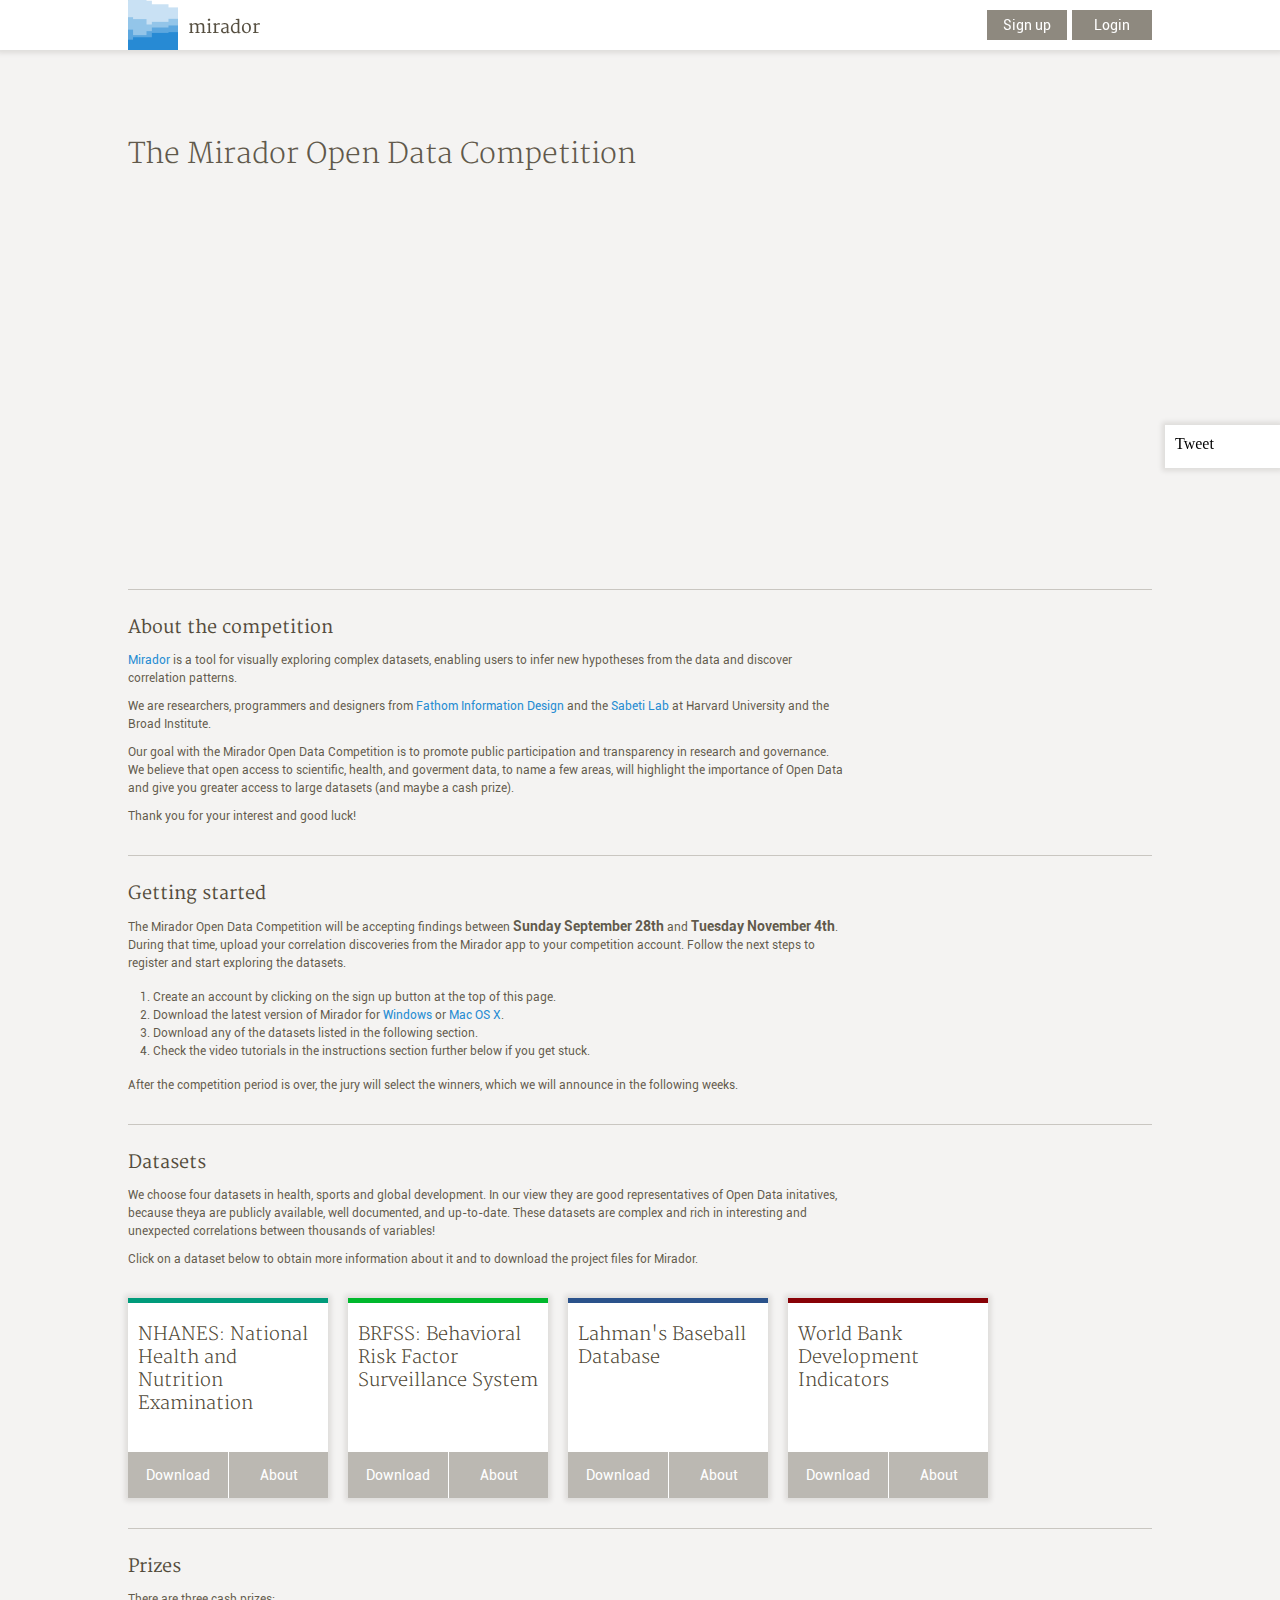
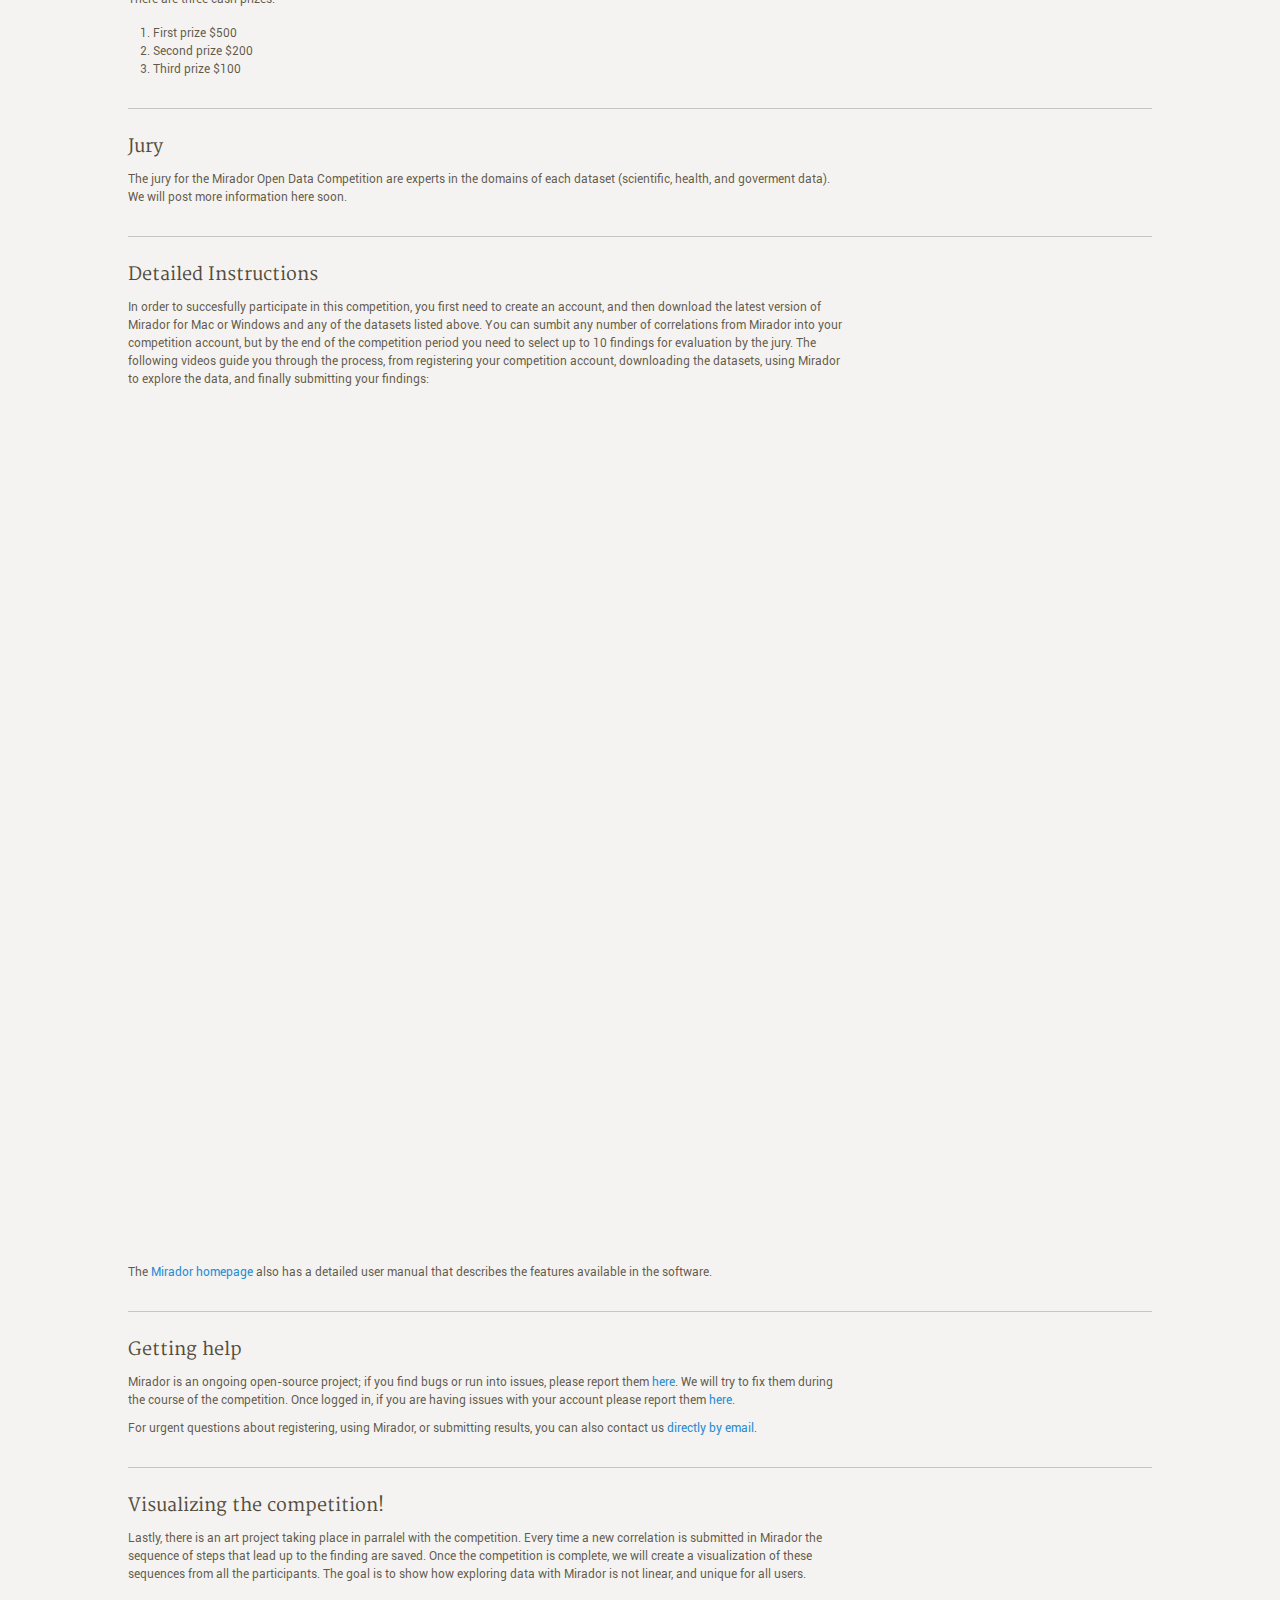
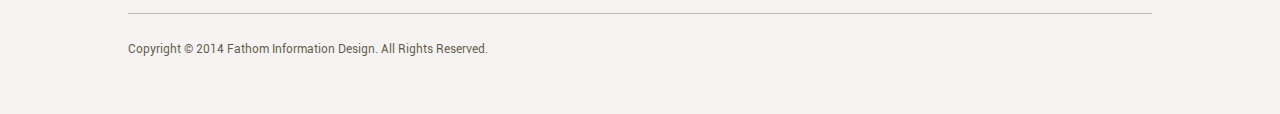
<file: www/html/index.html>
<!doctype html>
<html lang="en">
<head>
	<meta charset="utf-8" />
	<title>Mirador Open Data Competition</title>
	<link rel="stylesheet" type="text/css" href="css/main.css" />
</head>

<body>
	<div id="main-con">

		
		<div id="header-con">
			<a href="index.html">
				<div id="img"></div>
				<div id="title"><h1>mirador</h1></div>
			</a>
			<div id="links">
				<div><h1><a href="http://mirador-competition.info/classes/access_user/login.php">Login</a></h1></div>
				<div><h1><a href="http://mirador-competition.info/classes/access_user/register.php">Sign up</a></h1></div>
			</div>
		</div>

		<div class="social-it-up">
			<div class="social-jam" id="twitter">
				<div id="twitter" class="sharing">
					<div class="social-details tw-options">
						<a id="tw-tweet" href="http://twitter.com/intent/tweet?text=Join%20me%20in%20the%20Mirador%20Open%20Data%20Competition!%20%23MiradorComp%20Begin%20exploring%20and%20visualizing%20the%20big%20datasets%3A&url=http://mirador-competition.info/" target="_blank" class="twitter-share-button">Tweet</a>
					</div>
				</div>
			</div>
			<div class="social-jam" id="facebook">
				<div id="facebook" class="sharing">
					<div class="fb-share-button" data-href="http://mirador-competition.info/" data-width="150" data-type="button_count"></div>
				</div>
			</div>
		</div>
		


		<div id="intro" class="basic manual">
			<h2>The Mirador Open Data Competition</h2>
		</div>

		<div id="body-con" class="basic">

			<div id="manual-contents" class="topic">

				<iframe src="//player.vimeo.com/video/107045082" width="600" height="340" frameborder="0" webkitallowfullscreen mozallowfullscreen allowfullscreen></iframe>

				<div class="section">
					<h1>About the competition</h1>
					<p><a href="http://fathom.info/mirador">Mirador</a> is a tool for visually exploring complex datasets, enabling users to infer new hypotheses from the data and discover correlation patterns.</p> 

					<p>We are researchers, programmers and designers from <a href="http://fathom.info/">Fathom Information Design</a> and the <a href="http://sabetilab.org/">Sabeti Lab</a> at Harvard University and the Broad Institute.</p>

					<p>Our goal with the Mirador Open Data Competition is to promote public participation and transparency in research and governance. We believe that open access to scientific, health, and goverment data, to name a few areas, will highlight the importance of Open Data and give you greater access to large datasets (and maybe a cash prize).</p>

					<!-- <p>We packaged four publicly available datasets in health, sports and global development, and you will have one month to explore these datasets with Mirador and submit your findings. A jury of specialists will evaluate the submissions and make a selection of three winning entries based on novelty, significance, and potential impact.</p> -->

					<p>Thank you for your interest and good luck!</p> 
				</div>
				
				<div class="section">
					<h1>Getting started</h1>
					<p>The Mirador Open Data Competition will be accepting findings between <b>Sunday September 28th</b> and <b>Tuesday November 4th</b>. During that time, upload your correlation discoveries from the Mirador app to your competition account. Follow the next steps to register and start exploring the datasets.
					</p>

					<ol>
						<li>Create an account by clicking on the sign up button at the top of this page.</li>
						<li>Download the latest version of Mirador for <a href="https://github.com/mirador/mirador/releases/download/1.2/mirador-windows-1.2.zip">Windows</a> or <a href="https://github.com/mirador/mirador/releases/download/1.2/Mirador-macosx-1.2.zip">Mac OS X</a>.</li>
						<li>Download any of the datasets listed in the following section.</li>
						<li>Check the video tutorials in the instructions section further below if you get stuck.</li>
					</ol> 

					<p>After the competition period is over, the jury will select the winners, which we will announce in the following weeks.</p>
				</div>
				
				<div class="section" id="datasets">
					<h1>Datasets</h1>
					<p>We choose four datasets in health, sports and global development. In our view they are good representatives of Open Data initatives, because theya are publicly available, well documented, and up-to-date. These datasets are complex and rich in interesting and unexpected correlations between thousands of variables!</p>
					<p>Click on a dataset below to obtain more information about it and to download the project files for Mirador.</p>
					<div class="datasets" id="health">
						<div class="color"></div>
						<h4>NHANES: National Health and Nutrition Examination</h4>
						<div class="data-buttons">
							<a href="https://github.com/mirador/nhanes/releases/download/latest/nhanes.zip">
								<div class="data-button down">
									<h1>Download</h1>
								</div>
							</a>
							<a href="http://www.cdc.gov/nchs/nhanes.htm">
								<div class="data-button about">
									<h1>About</h1>
								</div>
							</a>
						</div>
					</div>
					<div class="datasets" id="health2">
						<div class="color"></div>
						<h4>BRFSS: Behavioral Risk Factor Surveillance System</h4>
						<div class="data-buttons">
							<a href="https://github.com/mirador/brfss/releases/download/latest/brfss.zip">
								<div class="data-button down">
									<h1>Download</h1>
								</div>
							</a>
							<a href="http://www.cdc.gov/brfss/">
								<div class="data-button about">
									<h1>About</h1>
								</div>
							</a>
						</div>
					</div>
					<div class="datasets" id="sports">
						<div class="color"></div>
						<h4>Lahman's Baseball Database</h4>
						<div class="data-buttons">
							<a href="https://github.com/mirador/lahman/releases/download/latest/lahman.zip">
								<div class="data-button down">
									<h1>Download</h1>
								</div>
							</a>
							<a href="http://seanlahman.com/baseball-archive/statistics/">
								<div class="data-button about">
									<h1>About</h1>
								</div>
							</a>
						</div>
					</div>
					<div class="datasets" id="global">
						<div class="color"></div>
						<h4>World Bank Development Indicators</h4>
						<div class="data-buttons">
							<a href="https://github.com/mirador/worldbank/releases/download/latest/worldbank.zip">
								<div class="data-button down">
									<h1>Download</h1>
								</div>
							</a>
							<a href="http://data.worldbank.org/data-catalog/world-development-indicators">
								<div class="data-button about">
									<h1>About</h1>
								</div>
							</a>
						</div>
					</div>
					<br style="clear:both" />
				</div>

				<div class="section">
					<h1>Prizes</h1>
					<p>There are three cash prizes:</p>
					<ol>
						<li>First prize $500</li>
						<li>Second prize $200</li>
						<li>Third prize $100</li>
					</ol> 
				</div>

				<div class="section">
					<h1>Jury</h1>
					<p>The jury for the Mirador Open Data Competition are experts in the domains of each dataset (scientific, health, and goverment data). We will post more information here soon.</p>
				</div>

				<div class="section">
					<h1>Detailed Instructions</h1>
					<p>In order to succesfully participate in this competition, you first need to create an account, and then download the latest version of Mirador for Mac or Windows and any of the datasets listed above. You can sumbit any number of correlations from Mirador into your competition account, but by the end of the competition period you need to select up to 10 findings for evaluation by the jury. The following videos guide you through the process, from registering your competition account, downloading the datasets, using Mirador to explore the data, and finally submitting your findings:</p>
					<iframe src="//player.vimeo.com/video/107116533" width="500" height="281" frameborder="0" webkitallowfullscreen mozallowfullscreen allowfullscreen></iframe><br>
					<iframe src="//player.vimeo.com/video/107117721" width="500" height="281" frameborder="0" webkitallowfullscreen mozallowfullscreen allowfullscreen></iframe><br>
					<iframe src="//player.vimeo.com/video/107118421" width="500" height="281" frameborder="0" webkitallowfullscreen mozallowfullscreen allowfullscreen></iframe><br>
					<p>The <a href="http://fathom.info/mirador/" target="blank_">Mirador homepage</a> also has a detailed user manual that describes the features available in the software.</p>
				</div>

				<div class="section">
					<h1>Getting help</h1>					
					<p>Mirador is an ongoing open-source project; if you find bugs or run into issues, please report them <a href="https://github.com/mirador/mirador/issues" target="blank_">here</a>. We will try to fix them during the course of the competition. Once logged in, if you are having issues with your account please report them <a href="https://github.com/mirador/open-data-competition/issues" target="blank_">here</a>.</p>
					<p>For urgent questions about registering, using Mirador, or submitting results, you can also contact us <a href="
						mailto:andres@fathom.info?
						subject=Mirador Open Data Competition: help!&amp;
						body=Hi%20Andr%C3%A9s%20Colubri%2C%0A%0A%0A%0A
						">directly by email</a>.</p>
					</div>

					<div class="section">
						<h1>Visualizing the competition!</h1>
						<p>Lastly, there is an art project taking place in parralel with the competition. Every time a new correlation is submitted in Mirador the sequence of steps that lead up to the finding are saved. Once the competition is complete, we will create a visualization of these sequences from all the participants. The goal is to show how exploring data with Mirador is not linear, and unique for all users.</p>
					</div>				

					<div id="footer" class="basic">
						<p>Copyright © 2014 Fathom Information Design. All Rights Reserved.</p>
					</div>
				</div>
			</div>
		</div>
	</body>

	<div id="fb-root"></div>
	<script>(function(d, s, id) {
		var js, fjs = d.getElementsByTagName(s)[0];
		if (d.getElementById(id)) return;
		js = d.createElement(s); js.id = id;
		js.src = "//connect.facebook.net/en_US/all.js#xfbml=1";
		fjs.parentNode.insertBefore(js, fjs);
	}(document, 'script', 'facebook-jssdk'));
</script>

<script>
	!function(d,s,id){var js,fjs=d.getElementsByTagName(s)[0];if(!d.getElementById(id)){js=d.createElement(s);js.id=id;js.src="https://platform.twitter.com/widgets.js";fjs.parentNode.insertBefore(js,fjs);}}(document,"script","twitter-wjs");
</script>

<script>
	(function(i,s,o,g,r,a,m){i['GoogleAnalyticsObject']=r;i[r]=i[r]||function(){
		(i[r].q=i[r].q||[]).push(arguments)},i[r].l=1*new Date();a=s.createElement(o),
		m=s.getElementsByTagName(o)[0];a.async=1;a.src=g;m.parentNode.insertBefore(a,m)
	})(window,document,'script','//www.google-analytics.com/analytics.js','ga');

	ga('create', 'UA-40344111-7', 'auto');
	ga('send', 'pageview');

</script>
</html>
</file>
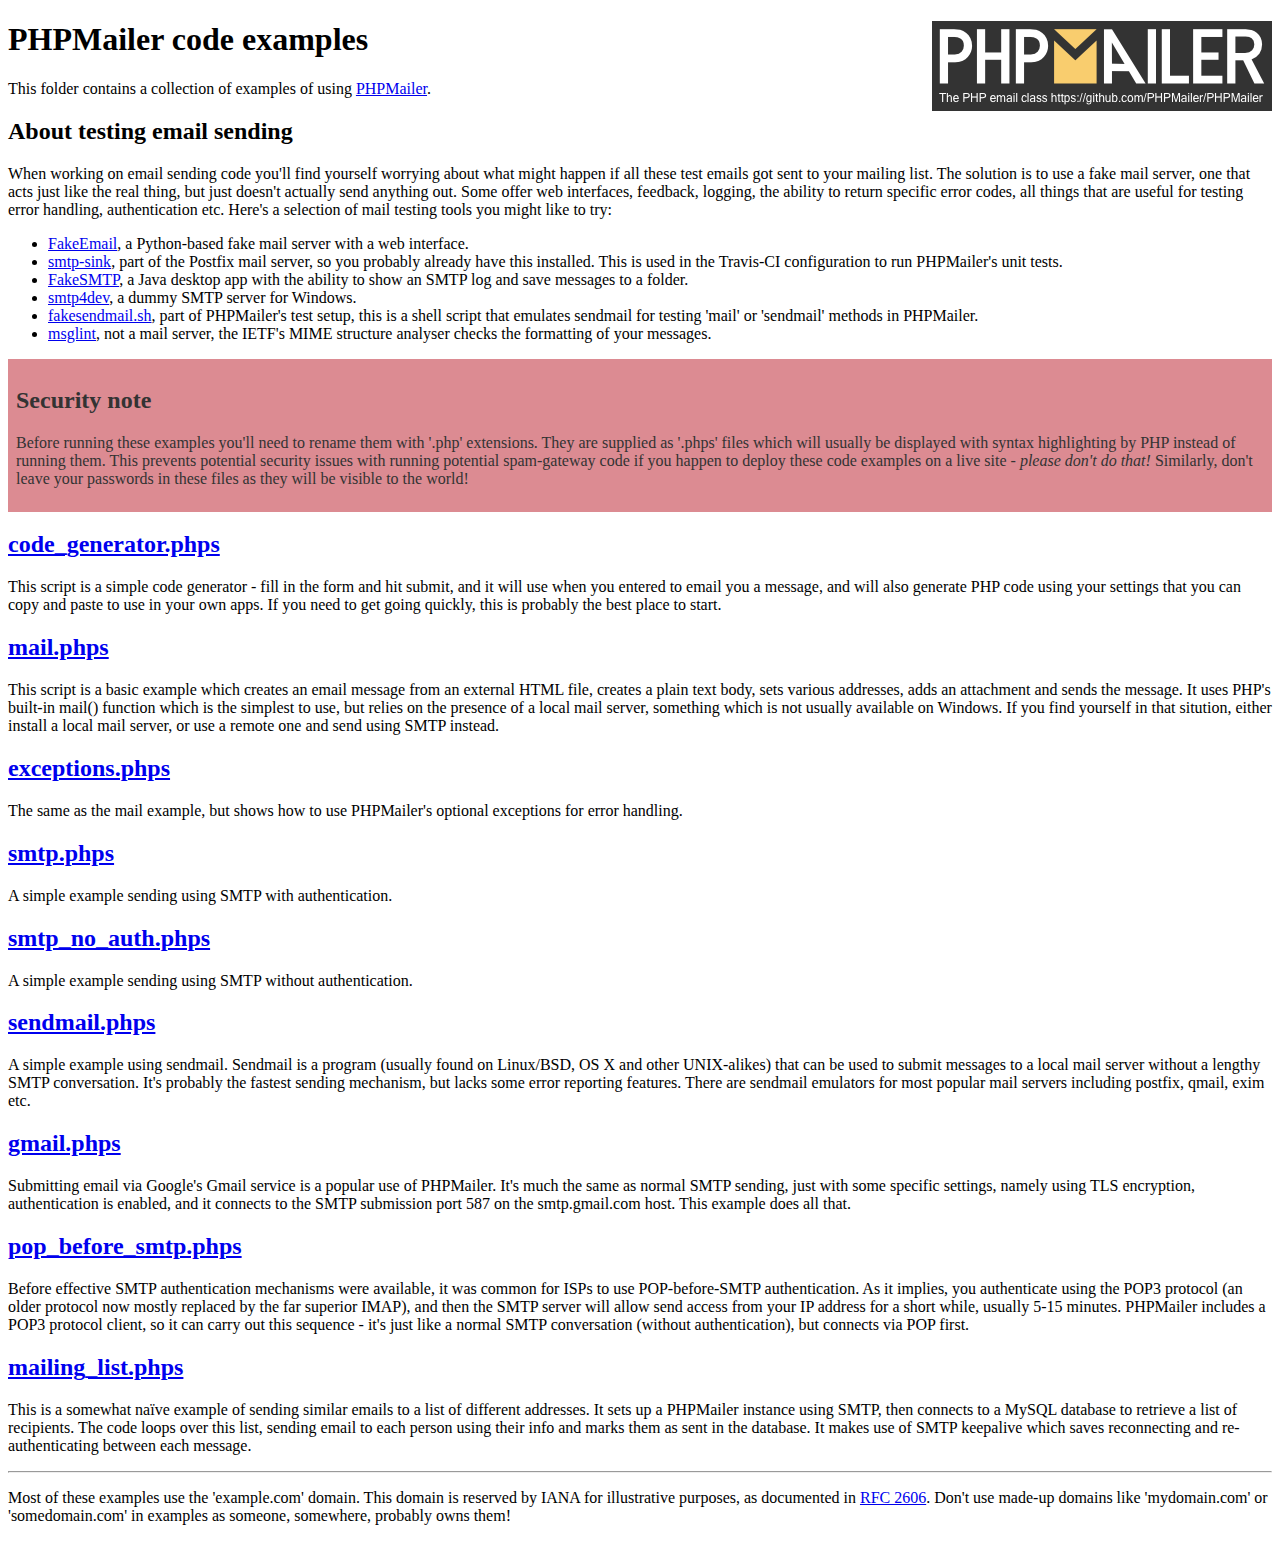
<file: www/classes/PHPMailer/examples/index.html>
<!DOCTYPE html>
<html>
<head>
	<meta charset="UTF-8">
	<title>PHPMailer Examples</title>
</head>
<body>
<h1>PHPMailer code examples<a href="https://github.com/PHPMailer/PHPMailer"><img src="images/phpmailer.png" style="float:right; border:0;" alt="PHPMailer logo"></a></h1>
<p>This folder contains a collection of examples of using <a href="https://github.com/PHPMailer/PHPMailer">PHPMailer</a>.</p>
<h2>About testing email sending</h2>
<p>When working on email sending code you'll find yourself worrying about what might happen if all these test emails got sent to your mailing list. The solution is to use a fake mail server, one that acts just like the real thing, but just doesn't actually send anything out. Some offer web interfaces, feedback, logging, the ability to return specific error codes, all things that are useful for testing error handling, authentication etc. Here's a selection of mail testing tools you might like to try:</p>
<ul>
  <li><a href="https://github.com/isotoma/FakeEmail">FakeEmail</a>, a Python-based fake mail server with a web interface.</li>
  <li><a href="http://www.postfix.org/smtp-sink.1.html">smtp-sink</a>, part of the Postfix mail server, so you probably already have this installed. This is used in the Travis-CI configuration to run PHPMailer's unit tests.</li>
  <li><a href="https://github.com/Nilhcem/FakeSMTP">FakeSMTP</a>, a Java desktop app with the ability to show an SMTP log and save messages to a folder.</li>
  <li><a href="http://smtp4dev.codeplex.com">smtp4dev</a>, a dummy SMTP server for Windows.</li>
  <li><a href="https://github.com/PHPMailer/PHPMailer/blob/master/test/fakesendmail.sh">fakesendmail.sh</a>, part of PHPMailer's test setup, this is a shell script that emulates sendmail for testing 'mail' or 'sendmail' methods in PHPMailer.</li>
  <li><a href="http://tools.ietf.org/tools/msglint/">msglint</a>, not a mail server, the IETF's MIME structure analyser checks the formatting of your messages.</li>
</ul>
<div style="padding: 8px; color: #333333; background-color: #dc8b92">
<h2>Security note</h2>
<p>Before running these examples you'll need to rename them with '.php' extensions. They are supplied as '.phps' files which will usually be displayed with syntax highlighting by PHP instead of running them. This prevents potential security issues with running potential spam-gateway code if you happen to deploy these code examples on a live site - <em>please don't do that!</em> Similarly, don't leave your passwords in these files as they will be visible to the world!</p>
</div>
<h2><a href="code_generator.phps">code_generator.phps</a></h2>
<p>This script is a simple code generator - fill in the form and hit submit, and it will use when you entered to email you a message, and will also generate PHP code using your settings that you can copy and paste to use in your own apps. If you need to get going quickly, this is probably the best place to start.</p>
<h2><a href="mail.phps">mail.phps</a></h2>
<p>This script is a basic example which creates an email message from an external HTML file, creates a plain text body, sets various addresses, adds an attachment and sends the message. It uses PHP's built-in mail() function which is the simplest to use, but relies on the presence of a local mail server, something which is not usually available on Windows. If you find yourself in that sitution, either install a local mail server, or use a remote one and send using SMTP instead.</p>
<h2><a href="exceptions.phps">exceptions.phps</a></h2>
<p>The same as the mail example, but shows how to use PHPMailer's optional exceptions for error handling.</p>
<h2><a href="smtp.phps">smtp.phps</a></h2>
<p>A simple example sending using SMTP with authentication.</p>
<h2><a href="smtp_no_auth.phps">smtp_no_auth.phps</a></h2>
<p>A simple example sending using SMTP without authentication.</p>
<h2><a href="sendmail.phps">sendmail.phps</a></h2>
<p>A simple example using sendmail. Sendmail is a program (usually found on Linux/BSD, OS X and other UNIX-alikes) that can be used to submit messages to a local mail server without a lengthy SMTP conversation. It's probably the fastest sending mechanism, but lacks some error reporting features. There are sendmail emulators for most popular mail servers including postfix, qmail, exim etc.</p>
<h2><a href="gmail.phps">gmail.phps</a></h2>
<p>Submitting email via Google's Gmail service is a popular use of PHPMailer. It's much the same as normal SMTP sending, just with some specific settings, namely using TLS encryption, authentication is enabled, and it connects to the SMTP submission port 587 on the smtp.gmail.com host. This example does all that.</p>
<h2><a href="pop_before_smtp.phps">pop_before_smtp.phps</a></h2>
<p>Before effective SMTP authentication mechanisms were available, it was common for ISPs to use POP-before-SMTP authentication. As it implies, you authenticate using the POP3 protocol (an older protocol now mostly replaced by the far superior IMAP), and then the SMTP server will allow send access from your IP address for a short while, usually 5-15 minutes. PHPMailer includes a POP3 protocol client, so it can carry out this sequence - it's just like a normal SMTP conversation (without authentication), but connects via POP first.</p>
<h2><a href="mailing_list.phps">mailing_list.phps</a></h2>
<p>This is a somewhat naïve example of sending similar emails to a list of different addresses. It sets up a PHPMailer instance using SMTP, then connects to a MySQL database to retrieve a list of recipients. The code loops over this list, sending email to each person using their info and marks them as sent in the database. It makes use of SMTP keepalive which saves reconnecting and re-authenticating between each message.</p>
<hr>
<p>Most of these examples use the 'example.com' domain. This domain is reserved by IANA for illustrative purposes, as documented in <a href="http://tools.ietf.org/html/rfc2606">RFC 2606</a>. Don't use made-up domains like 'mydomain.com' or 'somedomain.com' in examples as someone, somewhere, probably owns them!</p>
</body>
</html>
</file>
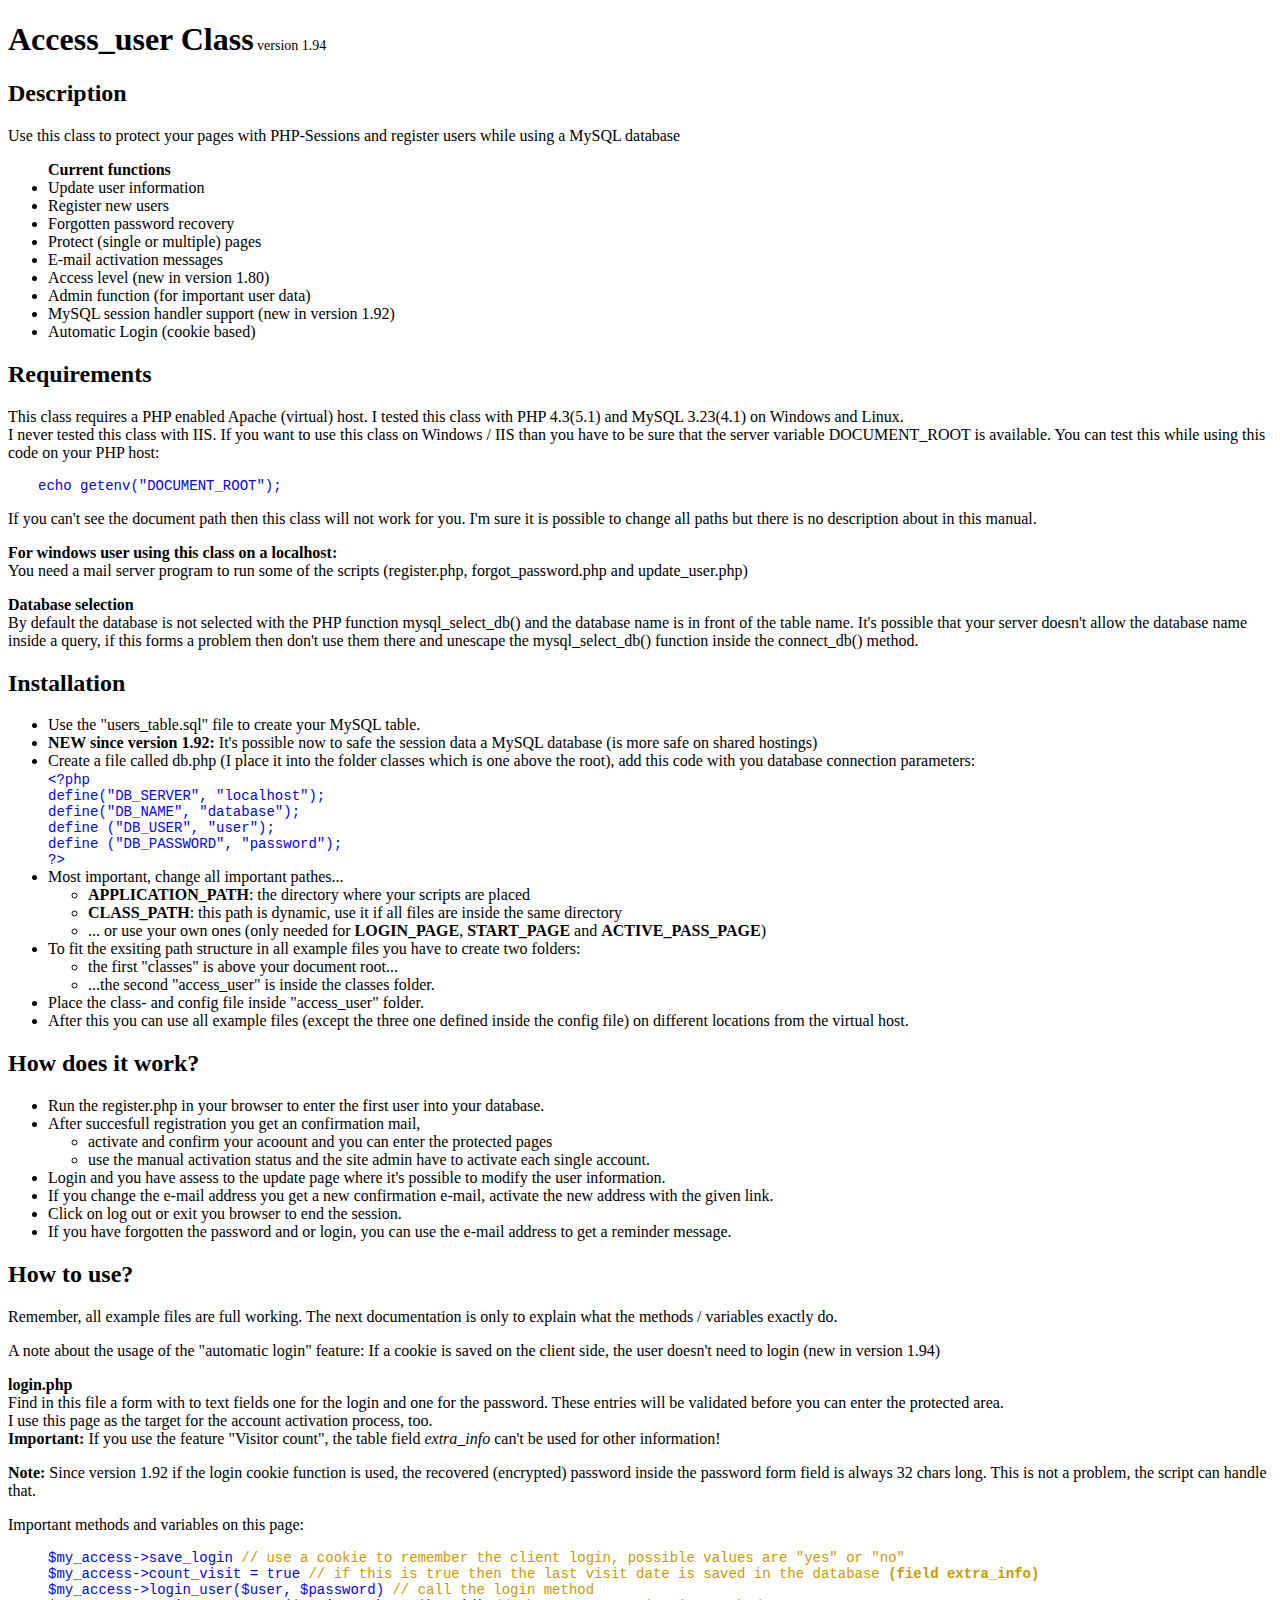
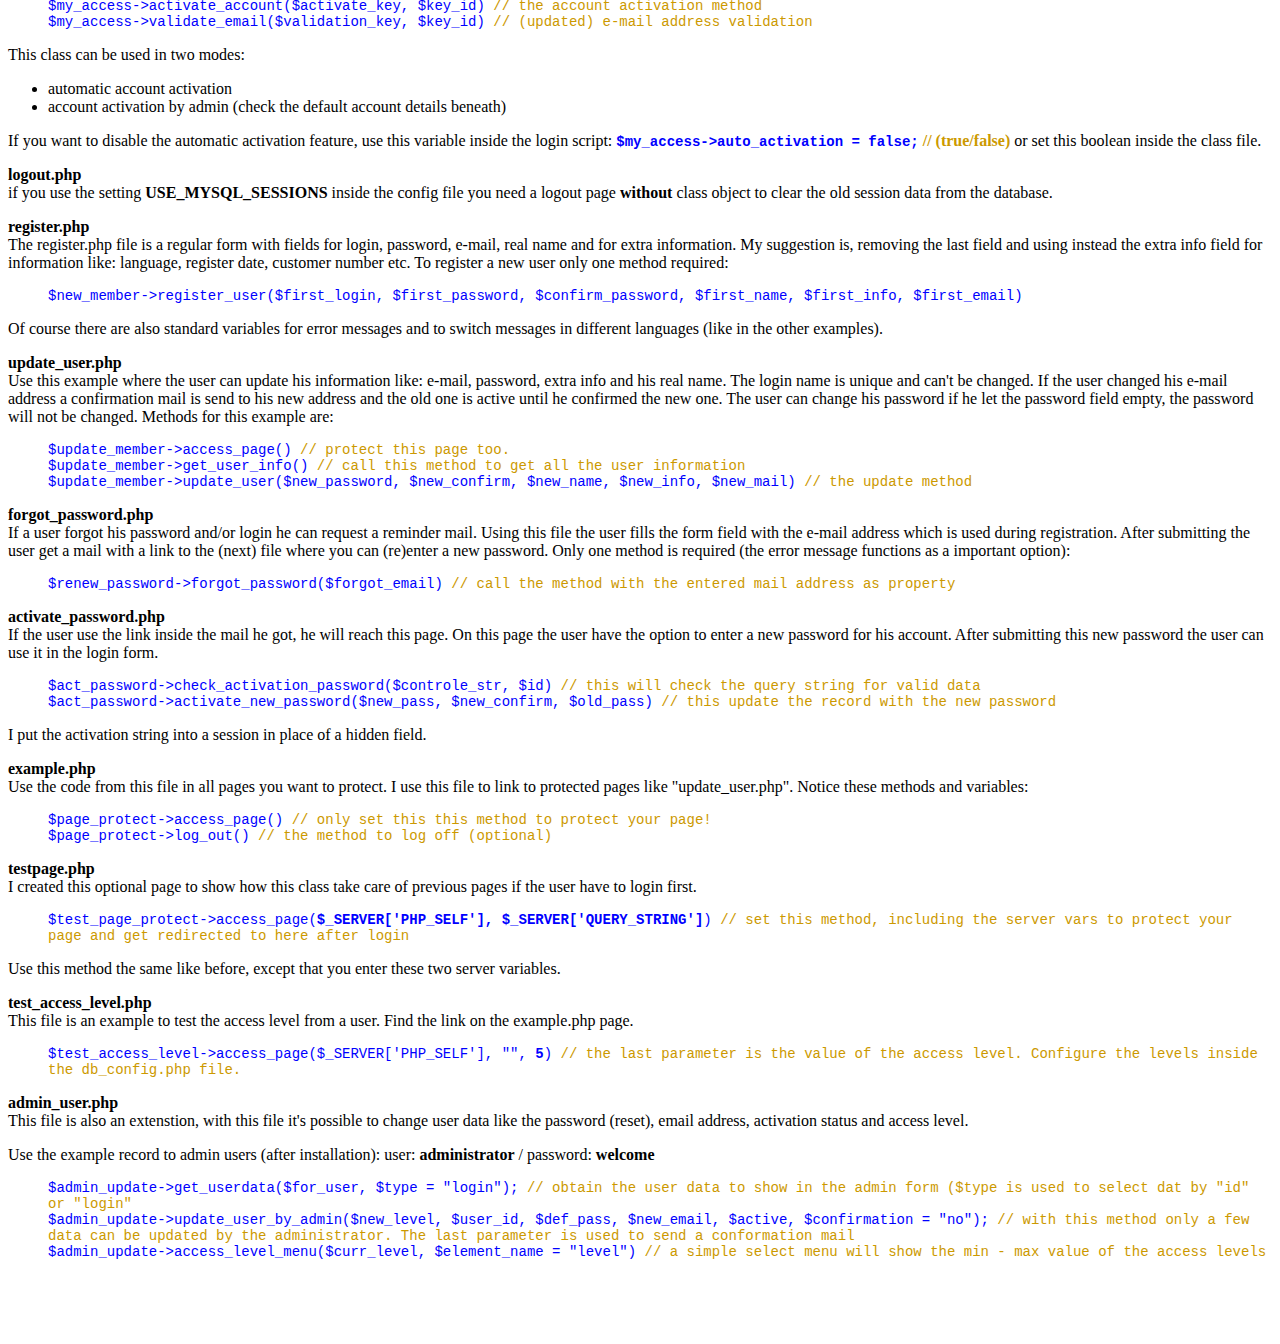
<file: www/classes/access_user/access_user_doc.htm>
<!DOCTYPE HTML PUBLIC "-//W3C//DTD HTML 4.01 Transitional//EN" "http://www.w3.org/TR/html4/loose.dtd">
<html><head>
<meta http-equiv="Content-Type" content="text/html; charset=iso-8859-1"><title>Access_user Class documentation</title>

<style type="text/css">
<!--
.code {
	font:14px 'Courier New', Courier, mono;
	color:#0000FF;
}
.style1 {
	color: #CC9900
}
-->
</style>
</head>

<body>
<h1>Access_user Class<span style="font-size: 14px; font-weight: normal;"> version 1.94</span></h1>
<h2>Description</h2>
<p>Use this class to protect your pages with PHP-Sessions and register users while using a MySQL database</p>
<ul><b>Current functions</b>
  <li>Update user information</li>
  <li>Register new users</li>
  <li>Forgotten password recovery</li>
  <li>Protect (single or multiple) pages</li>
  <li>E-mail activation messages</li>
  <li>Access level (new in version 1.80)</li>
  <li>Admin function (for important user data) </li>
  <li>MySQL session handler support (new in version 1.92)</li>
  <li>Automatic Login (cookie based) </li>
</ul>
<h2>Requirements</h2>
<p>This class requires a PHP enabled Apache (virtual) host. I tested this class with PHP 4.3(5.1) and MySQL 3.23(4.1) on Windows and Linux. <br>
I never tested this class with IIS. If you want to use this class on
Windows / IIS than you have to be sure that the server variable
DOCUMENT_ROOT is available. You can test this while using this code on
your PHP host: </p>
<p style="margin-left: 30px;" class="code">echo getenv("DOCUMENT_ROOT");</p>
<p> If you can't see the document path then this class will not work
for you. I'm sure it is possible to change all paths but there is no
description about in this manual. </p>
<p><b>For windows user using this class on a localhost:</b> <br>
  You need a mail server program to run some of the scripts (register.php, forgot_password.php and update_user.php)</p>
<p><b>Database selection</b><br>
  By default the database is not selected with the PHP function mysql_select_db() and the database name is in front of the table name. It's possible that your server doesn't allow the database name inside a query,  if this forms a problem then don't use them there and unescape the mysql_select_db() function  inside the connect_db() method.</p>
<h2>Installation</h2>
<ul>
  <li>Use the "users_table.sql" file to create your MySQL table.</li>
  <li><b>NEW since version 1.92: </b>It's possible now to safe the session data a MySQL database (is more safe on shared hostings) </li>
  <li>Create a file called db.php (I place it into the folder classes which is one above the root), add this code with you database connection parameters:<br>
    <span class="code">&lt;?php<br>
  define(&quot;DB_SERVER&quot;, &quot;localhost&quot;);<br>
  define(&quot;DB_NAME&quot;, &quot;database&quot;);<br>
  define (&quot;DB_USER&quot;, &quot;user&quot;);<br>
  define (&quot;DB_PASSWORD&quot;, &quot;password&quot;);<br>
  ?&gt;</span></li>
  <li>Most important, change all important pathes...
    <ul>
	  <li><b>APPLICATION_PATH</b>: the directory where your scripts are placed</li>
	  <li><b>CLASS_PATH</b>: this path is dynamic, use it if all files are inside the same directory</li>
	  <li>... or use your own ones (only needed for <b>LOGIN_PAGE</b>, <b>START_PAGE</b> and <b>ACTIVE_PASS_PAGE</b>)</li>
	</ul>
  </li>
  <li>To fit the exsiting path structure in all example files you have to create two folders:
    <ul>
	  <li>the first "classes" is above your document root...</li>
	  <li>...the second "access_user" is inside the classes folder.</li>
	</ul>
  </li>
  <li>Place the class- and config file inside "access_user" folder.</li>
  <li>After this you can use all example files (except the three one defined inside the config file) on different locations from the virtual host.</li>
</ul>
<h2>How does it work?</h2>
<ul>
  <li>Run the register.php in your browser to enter the first user into your database. </li>
  <li>After
succesfull registration
you get an confirmation mail,    
    <ul>
      <li> activate and
      confirm your acoount and you can enter the protected pages</li>
      <li>use the manual activation status and the site admin have to activate each single account. </li>
    </ul>
  </li>
  <li>Login and you have assess to the update page where it's possible to modify the user information. </li>
  <li>If you change the e-mail address you get a new confirmation e-mail, activate the new address with the given link. </li>
  <li>Click on log out or exit you browser to end the session.</li>
  <li>If you have forgotten the password and or login, you can use the e-mail address to get a reminder message.</li>
</ul>
<h2>How to use?</h2>
<p>Remember, all example files are full working. The next documentation is only to 


explain

what the methods / variables exactly do. </p>
<p>A note about the usage of the &quot;automatic login&quot; feature: If a cookie is saved on the client side, the user doesn't need to login (new in version 1.94) </p>
<p><b>login.php</b><br> Find in this file a form with to text fields
one for the login and one for the password. These entries will be
validated before you can enter the protected area. <br>
  I use this page as the target for the account activation process, too. <br>
  <b>Important:</b> If you use the feature &quot;Visitor count&quot;, the table field <i>extra_info</i> can't be used for other information!</p>
<p><b>Note: </b>Since version 1.92 if the login cookie function is used, the recovered (encrypted) password inside the password form field is always 32 chars long. This is not a problem, the script can handle that. </p>
<p>  Important methods and variables on this page:</p>
<ul style="list-style-type: none;" class="code">
  <li> $my_access-&gt;save_login <span class="style1">// use a cookie to remember the client login, possible values are "yes" or "no"</span></li>
  <li>$my_access-&gt;count_visit = true <span class="style1">// if this is true then the last visit date is saved in the database <b>(field extra_info)</b></span></li>
  <li>$my_access-&gt;login_user($user, $password) <span class="style1">// call the login method</span></li> 
  <li>$my_access-&gt;activate_account($activate_key, $key_id) <span class="style1">// the account activation method </span></li>
  <li>$my_access-&gt;validate_email($validation_key, $key_id) <span class="style1">// (updated) e-mail address validation</span></li>
</ul>
<p>This class can be used in two modes: </p>
<ul>
  <li>automatic account activation </li>
  <li>account activation by admin (check the default account details beneath) </li>
</ul>
<p>If you want to disable the automatic activation feature, use this variable inside the login script: <span class="code"><b>$my_access-&gt;auto_activation = false;</b></span><b> <span class="style1">// (true/false)</span></b> or set this boolean inside the class file.</p>
<p><b>logout.php</b><br>
if you use the setting <b>USE_MYSQL_SESSIONS</b> inside the config file you need a logout page <b>without</b> class object to clear the old session data from the database. </p>
<p><b>register.php</b><br>
The register.php file is a regular form with fields for login,
password, e-mail, real name and for extra information. My suggestion
is, removing the last field and using instead the extra info field for
information like: language, register date, customer number etc. To
register a new user only one method required: </p>
<ul style="list-style-type: none;" class="code">
  <li> $new_member-&gt;register_user($first_login, $first_password, $confirm_password, $first_name, $first_info, $first_email)</li>
</ul>
<p>Of course there are also standard 


variables

for  error messages and to switch messages in different languages (like in the other examples).</p>
<p><b>update_user.php</b><br> Use this example where the user can
update his information like: e-mail, password, extra info and his real
name. The login name is unique and can't be changed. If the user
changed his e-mail address a confirmation mail is send to his new
address and the old one is active until he confirmed the new one. The
user can change his password if he let the password field empty, the
password will not be changed. Methods for this example are: </p>
<ul style="list-style-type: none;" class="code">
  <li> $update_member-&gt;access_page()<span class="style1"> // protect this page too.</span></li>
  <li>$update_member-&gt;get_user_info() <span class="style1">// call this method to get all the user information</span></li>
  <li>$update_member-&gt;update_user($new_password, $new_confirm, $new_name, $new_info, $new_mail)<span class="style1"> // the update method</span></li>
</ul>
<p><b>forgot_password.php</b><br> If a user forgot his password and/or
login he can request a reminder mail. Using this file the user fills
the form field with the e-mail address which is used during
registration. After submitting the user get a mail with a link to the
(next) file where you can (re)enter a new password. Only one method is
required (the error message functions as a important option):</p>
<ul style="list-style-type: none;" class="code">
  <li> $renew_password-&gt;forgot_password($forgot_email)<span class="style1"> // call the method with the entered mail address as property </span></li>
</ul>
<p><b>activate_password.php</b><br> If the user use the link inside the
mail he got, he will reach this page. On this page the user have the
option to enter a new password for his account. After submitting this
new password the user can use it in the login form. </p>
<ul style="list-style-type: none;">
  <li class="code">$act_password-&gt;check_activation_password($controle_str, $id) <span class="style1">// this will check the query string for valid data </span></li>
  <li class="code">$act_password-&gt;activate_new_password($new_pass, $new_confirm, $old_pass) <span class="style1">// this update the record with the new password</span></li>
</ul>
<p>I put the activation string into a session in place of a hidden field.</p>
<p><b>example.php</b><br> Use the code from this file in all pages you
want to protect. I use this file to link to protected pages like
"update_user.php". Notice these methods and variables:</p>
<ul style="list-style-type: none;">
  <li class="code">$page_protect-&gt;access_page() <span class="style1">// only set this this method to protect your page!</span></li>
  <li class="code">$page_protect-&gt;log_out() <span class="style1">// the method to log off (optional)</span></li>
</ul>
<p><b>testpage.php</b><br>
  I created this optional page to show how this class take care of previous pages if the user have to login first.</p>
<ul style="list-style-type: none;">
  <li class="code">$test_page_protect-&gt;access_page(<b>$_SERVER['PHP_SELF'], <b>$_SERVER['</b>QUERY_STRING']</b>) <span class="style1">// set this  method, including the server vars to protect your page and get redirected to here after login</span></li>
</ul>
<p>Use this method the same like before, except that you enter these two server variables.</p>
<p><b>test_access_level.php</b><br>
  This file is an example to test the access level from a user. Find the link on the example.php page. </p>
<ul style="list-style-type: none;">
  <li class="code">$test_access_level->access_page($_SERVER['PHP_SELF'], "", <b>5</b>) <span class="style1">// the last parameter is the value of the access level. Configure the levels inside the db_config.php file. </span></li>
</ul>
<p><b>admin_user.php</b><br>
  This file is also an extenstion, with this file it's possible to change user data like the password (reset), email address, activation status and access level.</p>
<p>Use the example record to admin users (after installation): user: <b>administrator</b> / password: <b>welcome</b> </p>
<ul style="list-style-type: none;">
  <li class="code">$admin_update-&gt;get_userdata($for_user, $type = &quot;login&quot;); <span class="style1">// obtain the user data to show in the admin form ($type is used to select dat by &quot;id&quot; or &quot;login&quot; </span></li>
  <li class="code">$admin_update-&gt;update_user_by_admin($new_level, $user_id, $def_pass, $new_email, $active, $confirmation = &quot;no&quot;); <span class="style1">// with this method only a few data can be updated by the administrator. The last parameter is used to send a conformation mail </span></li>
  <li class="code">$admin_update-&gt;access_level_menu($curr_level, $element_name = &quot;level&quot;) <span class="style1">// a simple select menu will show the min - max value of the access levels </span></li>
</ul>
<p>&nbsp;</p>
<p>&nbsp;</p>
</body>
</html>
</file>
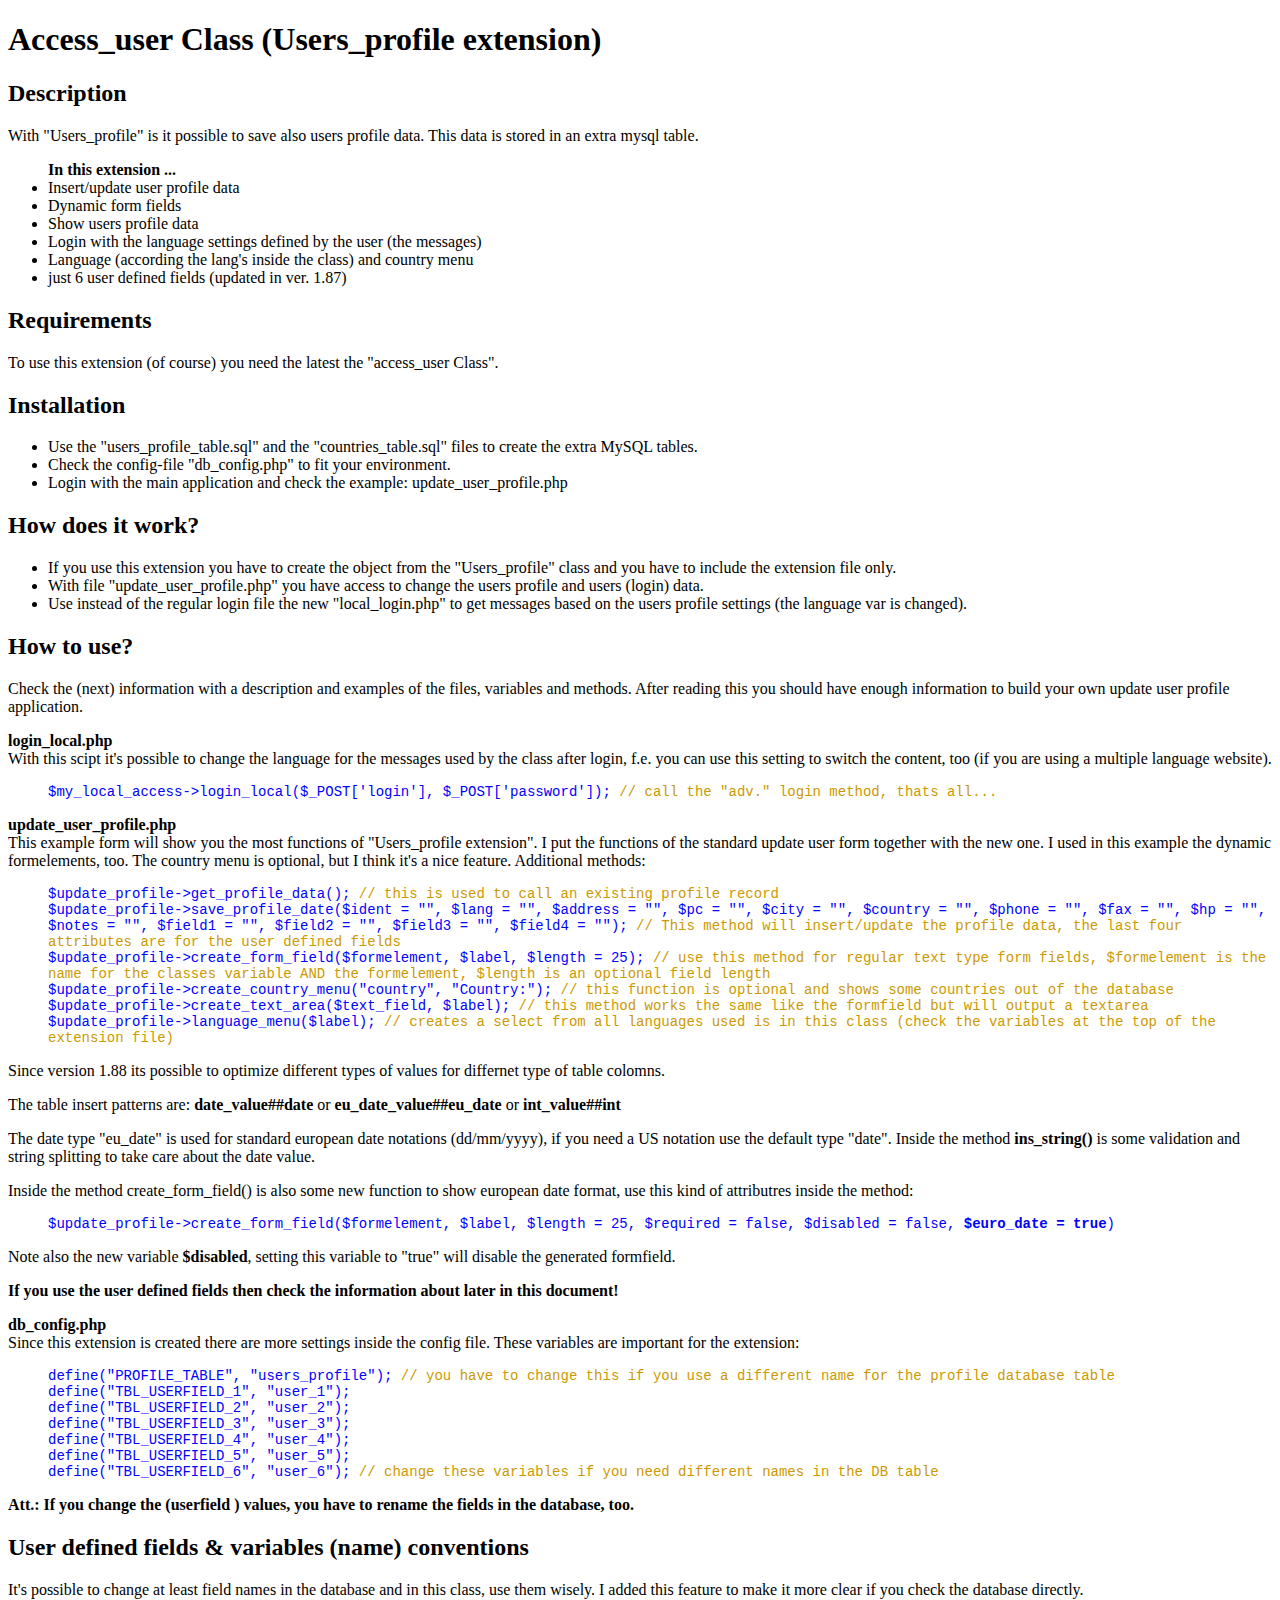
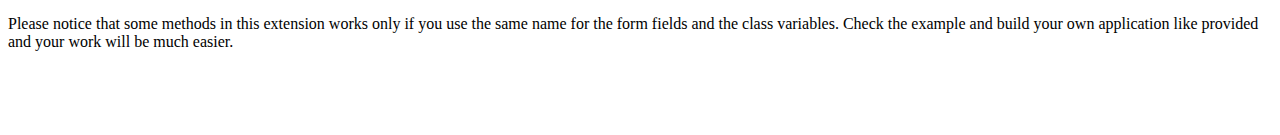
<file: www/classes/access_user/access_user_profile_doc.htm>
<!DOCTYPE HTML PUBLIC "-//W3C//DTD HTML 4.01 Transitional//EN" "http://www.w3.org/TR/html4/loose.dtd">
<html><head>
<meta http-equiv="Content-Type" content="text/html; charset=iso-8859-1"><title>Access_user Class documentation</title>

<style type="text/css">
<!--
.code {
	font:14px 'Courier New', Courier, mono;
	color:#0000FF;
}
.style1 {
	color: #CC9900
}
-->
</style>
</head>

<body>
<h1>Access_user Class (Users_profile extension)<span style="font-size: 14px; font-weight: normal;">&nbsp;</span></h1>
<h2>Description</h2>
<p>With &quot;Users_profile&quot; is it possible to save also users profile data. This data is stored in an extra mysql table. </p>
<ul>
  <b>In this extension ...</b>
  <li>Insert/update user profile data</li>
  <li>Dynamic form fields</li>
  <li>Show  users profile data</li>
  <li>Login with the language settings defined by the user (the messages) </li>
  <li>Language (according the lang's inside the class) and country menu </li>
  <li>just 6 user defined fields (updated in ver. 1.87) </li>
</ul>
<h2>Requirements</h2>
<p>To use this extension (of course) you need the latest the &quot;access_user Class&quot;.</p>
<h2>Installation</h2>
<ul>
  <li>Use the &quot;users_profile_table.sql&quot; and the &quot;countries_table.sql&quot; files to create the extra MySQL tables.</li>
  <li>Check  the config-file "db_config.php" to fit your environment.</li>
  <li>Login with the main application and check the example: update_user_profile.php</li>
</ul>
<h2>How does it work?</h2>
<ul>
  <li>If you use this extension you have to create the object from the &quot;Users_profile&quot; class and you have to include the extension file only. </li>
  <li>With file &quot;update_user_profile.php&quot; you have access to change the users profile and users (login) data.</li>
  <li>Use instead of the regular login file the new &quot;local_login.php&quot; to get messages based on the users profile settings (the language var is changed). </li>
</ul>
<h2>How to use?</h2>
<p>Check the (next) information with a description and examples of the files, variables and methods. After reading this you should have enough information to build your own update user profile application.</p>
<p><b>login_local.php</b><br>
   With this scipt it's possible to change the language for the messages used by the class after login, f.e. you can use this setting to switch the content, too (if you are using a multiple language website).</p>
<ul style="list-style-type: none;" class="code">
  <li> $my_local_access-&gt;login_local($_POST['login'], $_POST['password']); <span class="style1">// call the &quot;adv.&quot; login method, thats all... </span></li>
</ul>
<p><b>update_user_profile.php</b><br>
This example form will show you the most functions of &quot;Users_profile extension&quot;. I put the functions of the standard update user form together with the new one. I used in this example the dynamic formelements, too. The country menu is optional, but I think it's a nice feature. Additional methods: </p>
<ul style="list-style-type: none;" class="code">
  <li>$update_profile-&gt;get_profile_data(); <span class="style1">// this is used to call an existing profile record </span></li>
  <li>$update_profile-&gt;save_profile_date($ident = &quot;&quot;, $lang = &quot;&quot;, $address = &quot;&quot;, $pc = &quot;&quot;, $city = &quot;&quot;, $country = &quot;&quot;, $phone = &quot;&quot;, $fax = &quot;&quot;, $hp = &quot;&quot;, $notes = &quot;&quot;, $field1 = &quot;&quot;, $field2 = &quot;&quot;, $field3 = &quot;&quot;, $field4 = &quot;&quot;); <span class="style1">// This method will insert/update the profile data, the last four attributes are for the user defined fields </span></li>
  <li>$update_profile-&gt;create_form_field($formelement, $label, $length = 25); <span class="style1">// use this method for regular text type form fields, $formelement is the name for the classes variable AND the formelement, $length is an optional field length </span></li>
  <li>$update_profile-&gt;create_country_menu(&quot;country&quot;, &quot;Country:&quot;); <span class="style1">// this function is optional and shows some countries out of the database</span></li>
  <li>$update_profile-&gt;create_text_area($text_field, $label); <span class="style1">// this method works the same like the formfield but will output a textarea</span></li>
  <li>$update_profile-&gt;language_menu($label); <span class="style1">// creates a select from all languages used is in this class (check the variables at the top of  the extension file) </span></li>
</ul>
<p>Since version 1.88 its possible to optimize different types of values for differnet type of table colomns. </p>
<p>The table insert patterns are: <b>date_value##date</b> or <b>eu_date_value##eu_date</b> or <b>int_value##int</b></p>
<p>The date type &quot;eu_date&quot; is used for standard european date notations (dd/mm/yyyy), if you need a US notation use the default type &quot;date&quot;. Inside the method <b>ins_string()</b> is some validation and string splitting to take care about the date value.</p>
<p>Inside the method create_form_field() is also some new function to show european date format, use this kind of attributres inside the method:</p>
<ul style="list-style-type: none;" class="code">
  <li>$update_profile-&gt;create_form_field($formelement, $label, $length = 25, $required = false, $disabled = false, <b>$euro_date = true</b>) </li>
</ul>
<p>Note also the new variable <b>$disabled</b>, setting this variable to &quot;true&quot; will disable the generated formfield.</p>
<p><b>If you use the user defined fields then check the information about later in this document!</b></p>
<p><b>db_config.php</b><br> 
Since this extension is created there are more settings inside the config file. These variables are important for the extension:</p>
<ul style="list-style-type: none;" class="code">
  <li>define(&quot;PROFILE_TABLE&quot;, &quot;users_profile&quot;);  <span class="style1"> // you have to change this if you use a different name for the profile database table</span></li>
  <li>define(&quot;TBL_USERFIELD_1&quot;, &quot;user_1&quot;);<br>
    define(&quot;TBL_USERFIELD_2&quot;, &quot;user_2&quot;);<br>
    define(&quot;TBL_USERFIELD_3&quot;, &quot;user_3&quot;);<br>
    define(&quot;TBL_USERFIELD_4&quot;, &quot;user_4&quot;);<br>
define(&quot;TBL_USERFIELD_5&quot;, &quot;user_5&quot;);<br>
  define(&quot;TBL_USERFIELD_6&quot;, &quot;user_6&quot;); <span class="style1">// change these variables if you need different names in the DB table</span></li>
  <li></li>
</ul>
<p><b>Att.: If you change the (userfield ) values, you have to rename the fields in the database, too. </b></p>
<h2><b>User defined fields &amp; variables (name) conventions</b></h2>
<p> 
It's possible to change at least  field names in the database and in this class, use them wisely. I added this feature to make it more clear if you check the database directly.</p>
<p>Please notice that some methods in this extension works only if you use the same name for the form fields and the class variables. Check the example and build your own 


application

like provided and 


your work will be much easier.</p>
<p>&nbsp;</p>
<p>&nbsp;</p>
</body>
</html>
</file>
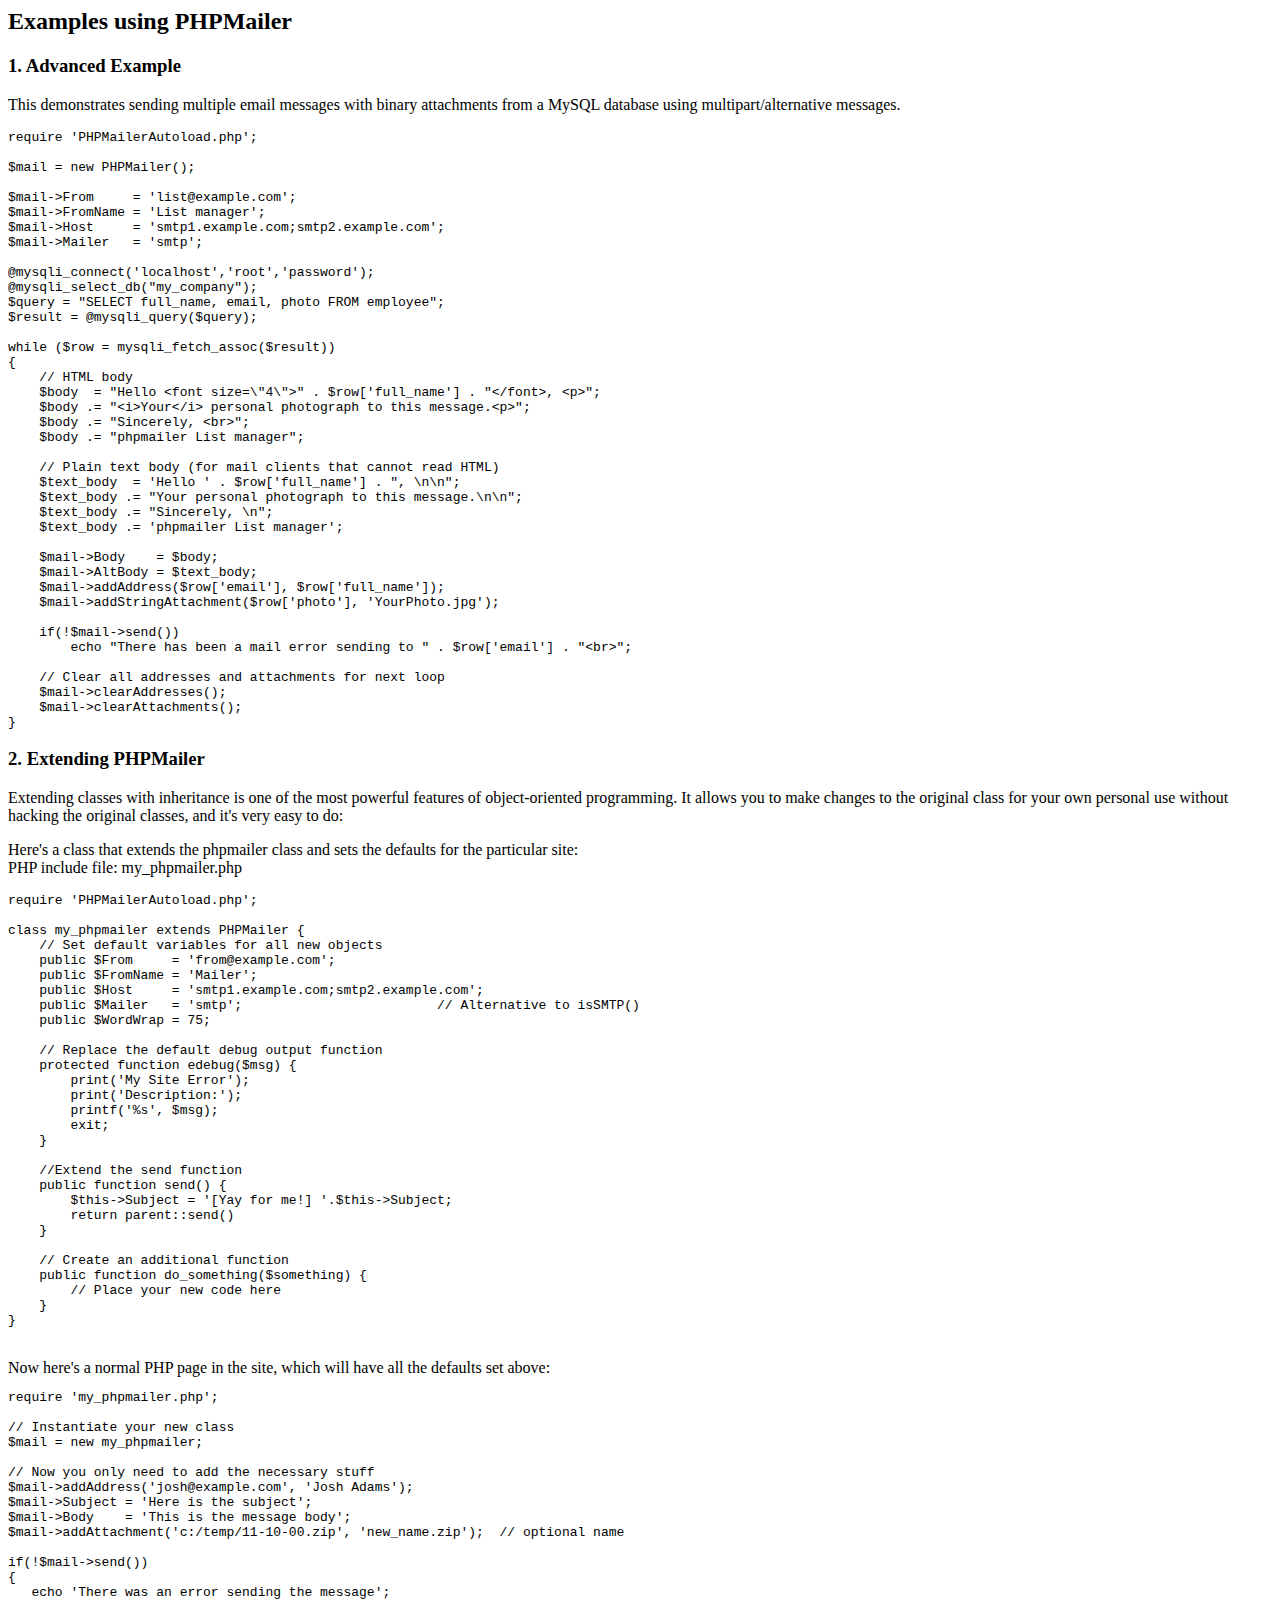
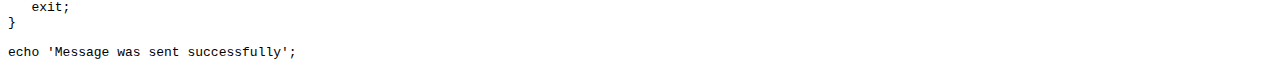
<file: www/classes/PHPMailer/docs/extending.html>
<html>
<head>
<title>Examples using phpmailer</title>
</head>

<body>

<h2>Examples using PHPMailer</h2>

<h3>1. Advanced Example</h3>
<p>

This demonstrates sending multiple email messages with binary attachments
from a MySQL database using multipart/alternative messages.<p>

<pre>
require 'PHPMailerAutoload.php';

$mail = new PHPMailer();

$mail->From     = 'list@example.com';
$mail->FromName = 'List manager';
$mail->Host     = 'smtp1.example.com;smtp2.example.com';
$mail->Mailer   = 'smtp';

@mysqli_connect('localhost','root','password');
@mysqli_select_db("my_company");
$query = "SELECT full_name, email, photo FROM employee";
$result = @mysqli_query($query);

while ($row = mysqli_fetch_assoc($result))
{
    // HTML body
    $body  = "Hello &lt;font size=\"4\"&gt;" . $row['full_name'] . "&lt;/font&gt;, &lt;p&gt;";
    $body .= "&lt;i&gt;Your&lt;/i&gt; personal photograph to this message.&lt;p&gt;";
    $body .= "Sincerely, &lt;br&gt;";
    $body .= "phpmailer List manager";

    // Plain text body (for mail clients that cannot read HTML)
    $text_body  = 'Hello ' . $row['full_name'] . ", \n\n";
    $text_body .= "Your personal photograph to this message.\n\n";
    $text_body .= "Sincerely, \n";
    $text_body .= 'phpmailer List manager';

    $mail->Body    = $body;
    $mail->AltBody = $text_body;
    $mail->addAddress($row['email'], $row['full_name']);
    $mail->addStringAttachment($row['photo'], 'YourPhoto.jpg');

    if(!$mail->send())
        echo "There has been a mail error sending to " . $row['email'] . "&lt;br&gt;";

    // Clear all addresses and attachments for next loop
    $mail->clearAddresses();
    $mail->clearAttachments();
}
</pre>
<p>

<h3>2. Extending PHPMailer</h3>
<p>

Extending classes with inheritance is one of the most
powerful features of object-oriented programming. It allows you to make changes to the
original class for your own personal use without hacking the original
classes, and it's very easy to do:

<p>
Here's a class that extends the phpmailer class and sets the defaults
for the particular site:<br>
PHP include file: my_phpmailer.php
<p>

<pre>
require 'PHPMailerAutoload.php';

class my_phpmailer extends PHPMailer {
    // Set default variables for all new objects
    public $From     = 'from@example.com';
    public $FromName = 'Mailer';
    public $Host     = 'smtp1.example.com;smtp2.example.com';
    public $Mailer   = 'smtp';                         // Alternative to isSMTP()
    public $WordWrap = 75;

    // Replace the default debug output function
    protected function edebug($msg) {
        print('My Site Error');
        print('Description:');
        printf('%s', $msg);
        exit;
    }

    //Extend the send function
    public function send() {
        $this->Subject = '[Yay for me!] '.$this->Subject;
        return parent::send()
    }

    // Create an additional function
    public function do_something($something) {
        // Place your new code here
    }
}
</pre>
<br>
Now here's a normal PHP page in the site, which will have all the defaults set above:<br>

<pre>
require 'my_phpmailer.php';

// Instantiate your new class
$mail = new my_phpmailer;

// Now you only need to add the necessary stuff
$mail->addAddress('josh@example.com', 'Josh Adams');
$mail->Subject = 'Here is the subject';
$mail->Body    = 'This is the message body';
$mail->addAttachment('c:/temp/11-10-00.zip', 'new_name.zip');  // optional name

if(!$mail->send())
{
   echo 'There was an error sending the message';
   exit;
}

echo 'Message was sent successfully';
</pre>
</body>
</html>
</file>
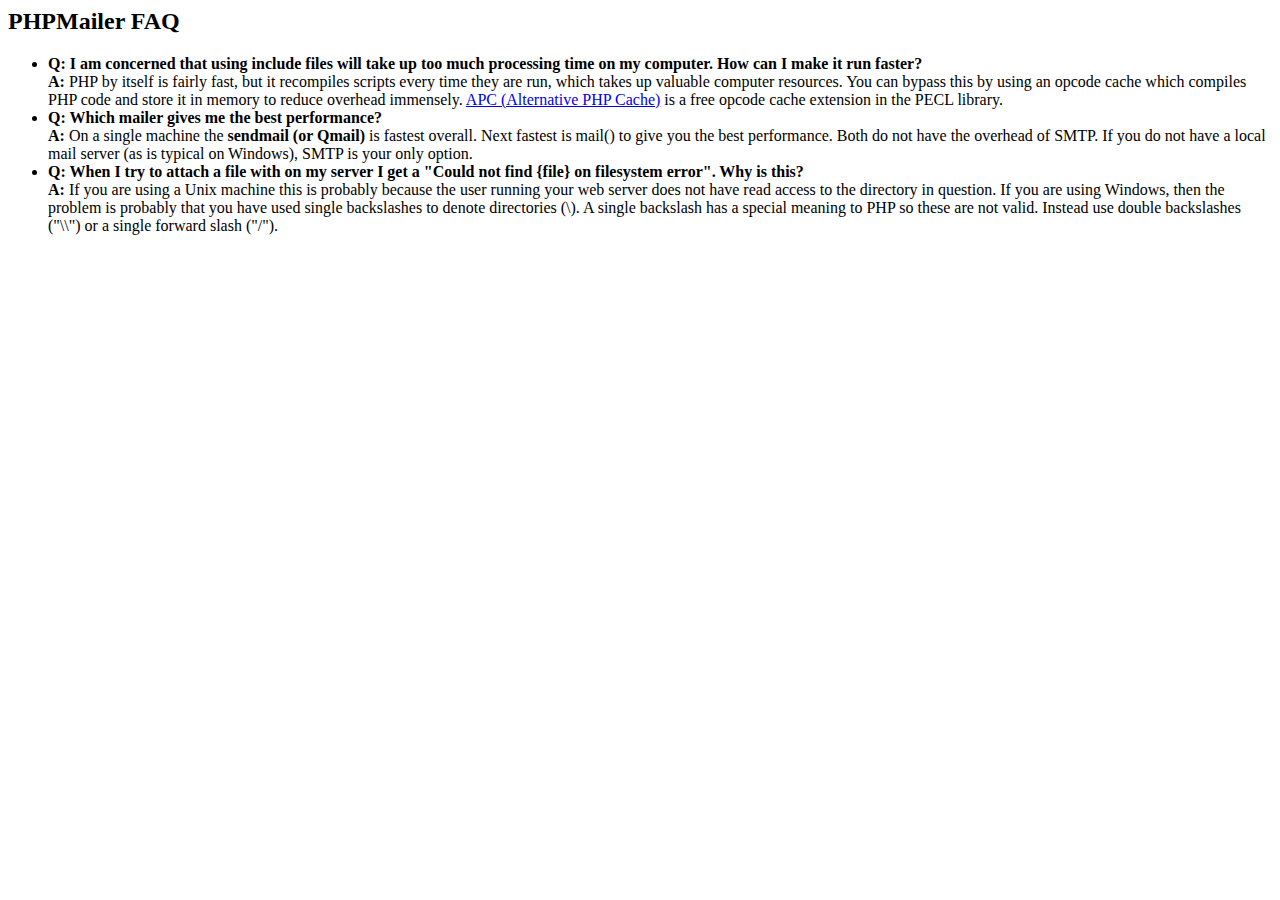
<file: www/classes/PHPMailer/docs/faq.html>
﻿<html>
<head>
<title>PHPMailer FAQ</title>
</head>
<body>
<h2>PHPMailer FAQ</h2>
<ul>
    <li><strong>Q: I am concerned that using include files will take up too much
    processing time on my computer. How can I make it run faster?</strong><br>
    <strong>A:</strong> PHP by itself is fairly fast, but it recompiles scripts every time they are run, which takes up valuable
    computer resources. You can bypass this by using an opcode cache which compiles
    PHP code and store it in memory to reduce overhead immensely. <a href="http://www.php.net/apc/">APC
    (Alternative PHP Cache)</a> is a free opcode cache extension in the PECL library.</li>
    <li><strong>Q: Which mailer gives me the best performance?</strong><br>
    <strong>A:</strong> On a single machine the <strong>sendmail (or Qmail)</strong> is fastest overall.
    Next fastest is mail() to give you the best performance. Both do not have the overhead of SMTP.
    If you do not have a local mail server (as is typical on Windows), SMTP is your only option.</li>
    <li><strong>Q: When I try to attach a file with on my server I get a
    "Could not find {file} on filesystem error". Why is this?</strong><br>
    <strong>A:</strong> If you are using a Unix machine this is probably because the user
    running your web server does not have read access to the directory in question. If you are using Windows,
    then the problem is probably that you have used single backslashes to denote directories (\).
    A single backslash has a special meaning to PHP so these are not
    valid. Instead use double backslashes ("\\") or a single forward
    slash ("/").</li>
</ul>
</body>
</html>
</file>
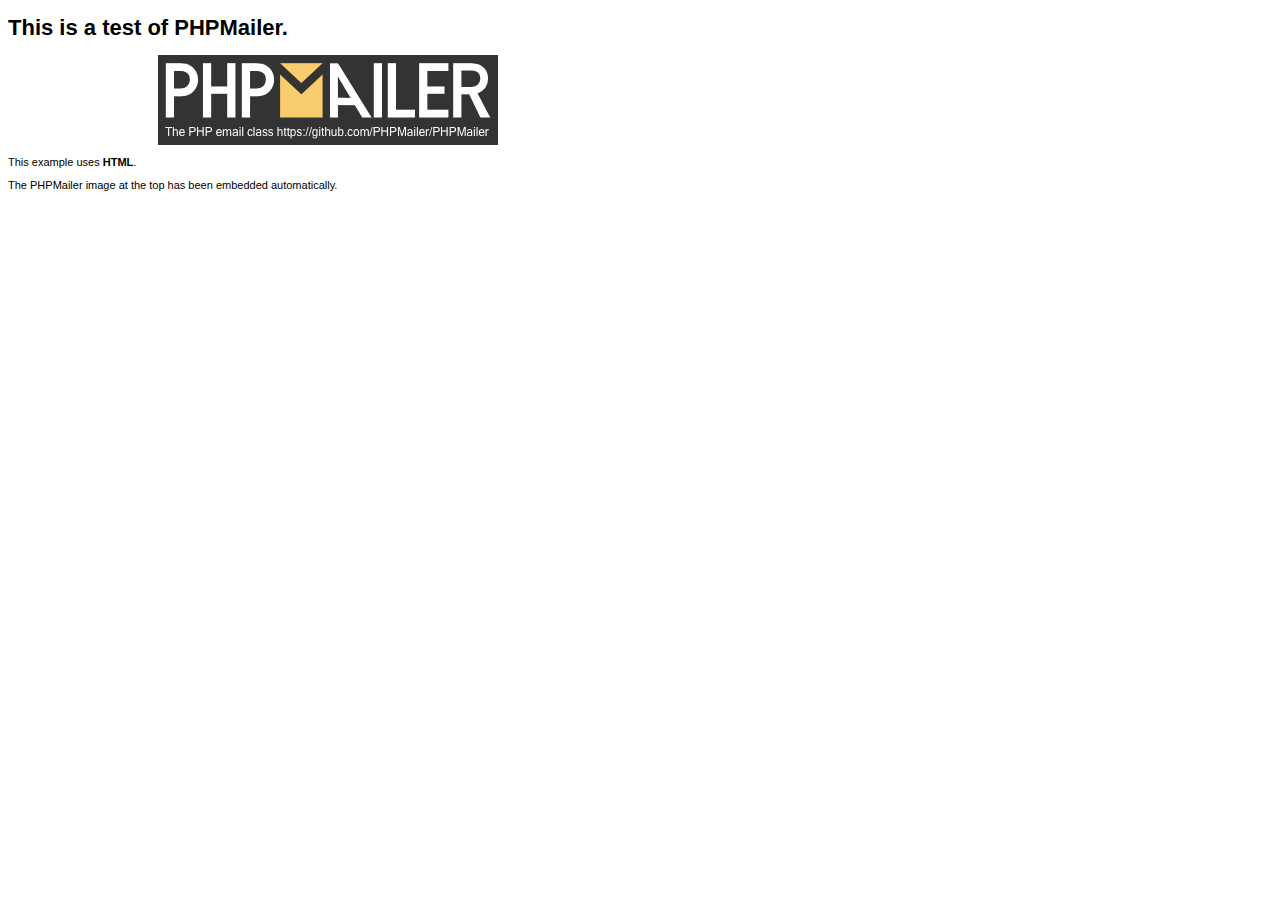
<file: www/classes/PHPMailer/examples/contents.html>
<!DOCTYPE HTML PUBLIC "-//W3C//DTD HTML 4.01 Transitional//EN" "http://www.w3.org/TR/html4/loose.dtd">
<html>
<head>
  <meta http-equiv="Content-Type" content="text/html; charset=utf-8">
  <title>PHPMailer Test</title>
</head>
<body>
  <div style="width: 640px; font-family: Arial, Helvetica, sans-serif; font-size: 11px;">
    <h1>This is a test of PHPMailer.</h1>
    <div align="center">
      <a href="https://github.com/PHPMailer/PHPMailer/"><img src="images/phpmailer.png" height="90" width="340" alt="PHPMailer rocks"></a>
    </div>
    <p>This example uses <strong>HTML</strong>.</p>
    <p>The PHPMailer image at the top has been embedded automatically.</p>
  </div>
</body>
</html>
</file>
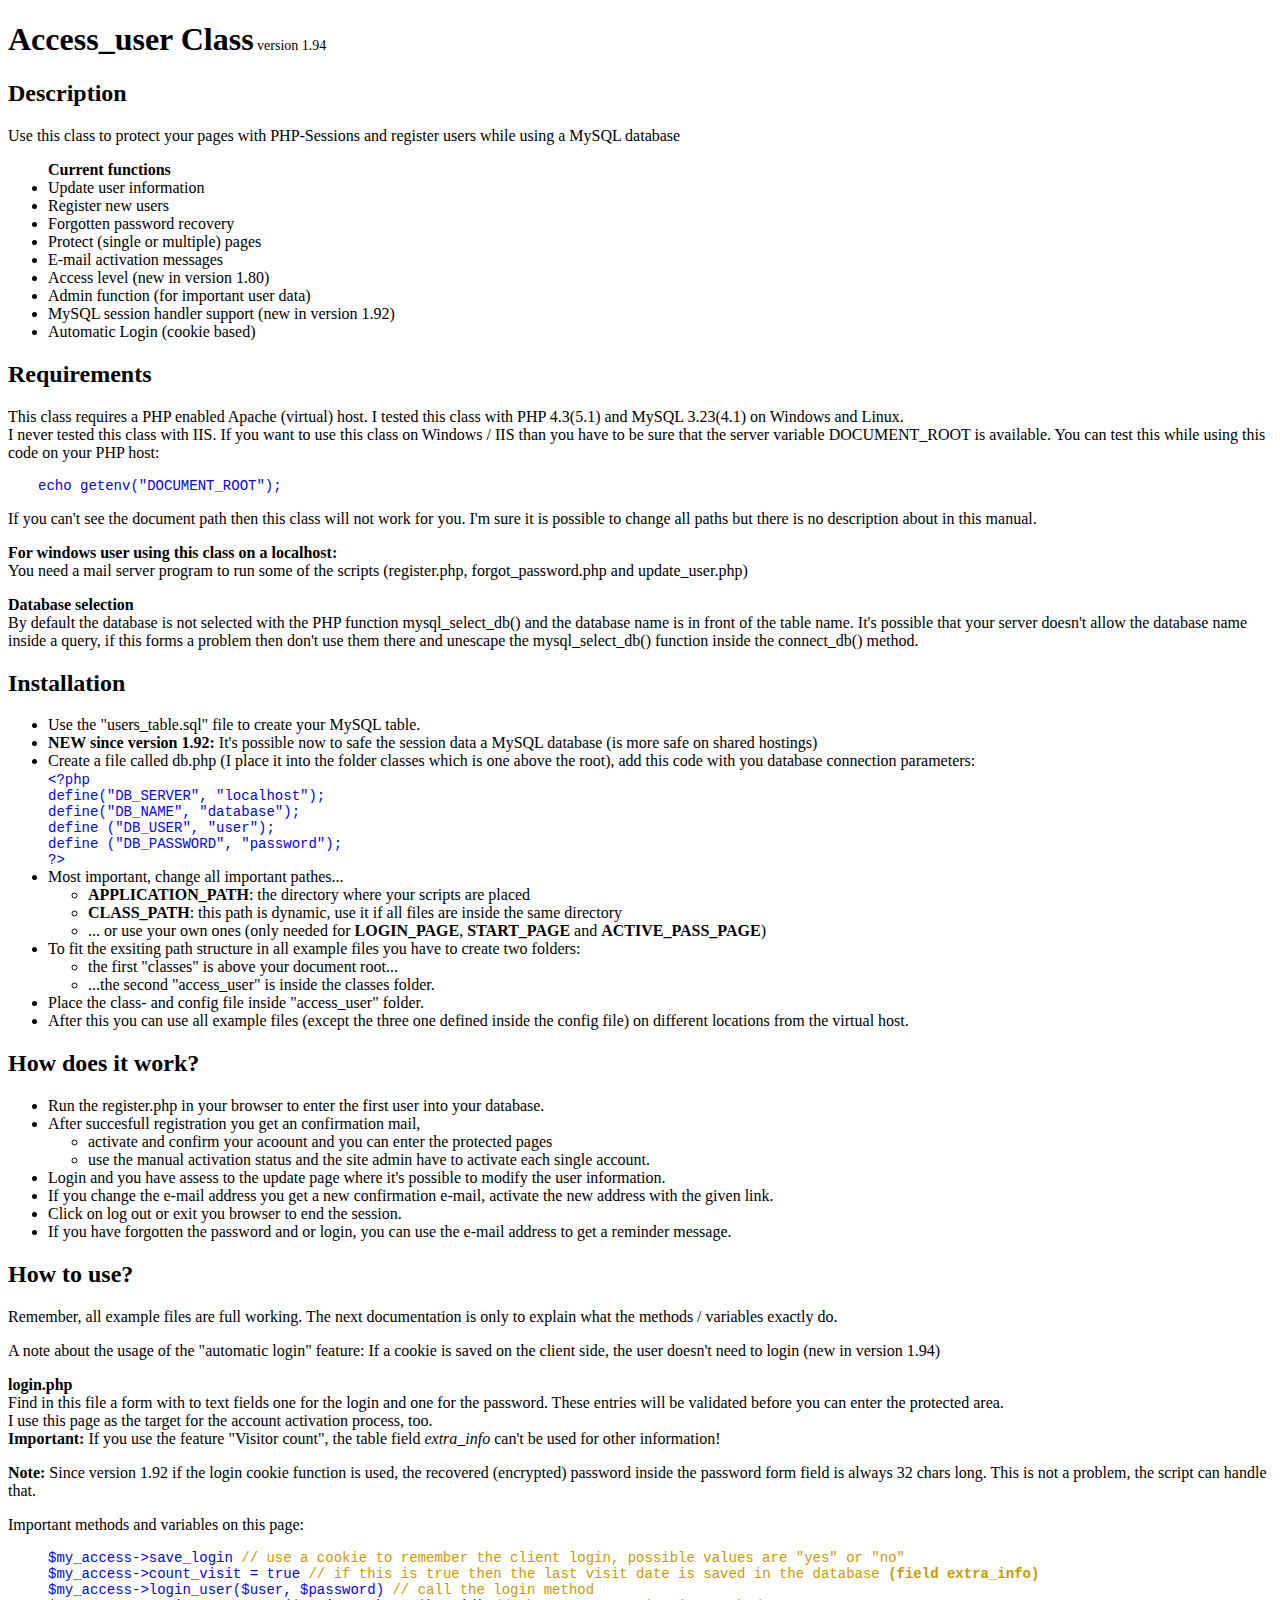
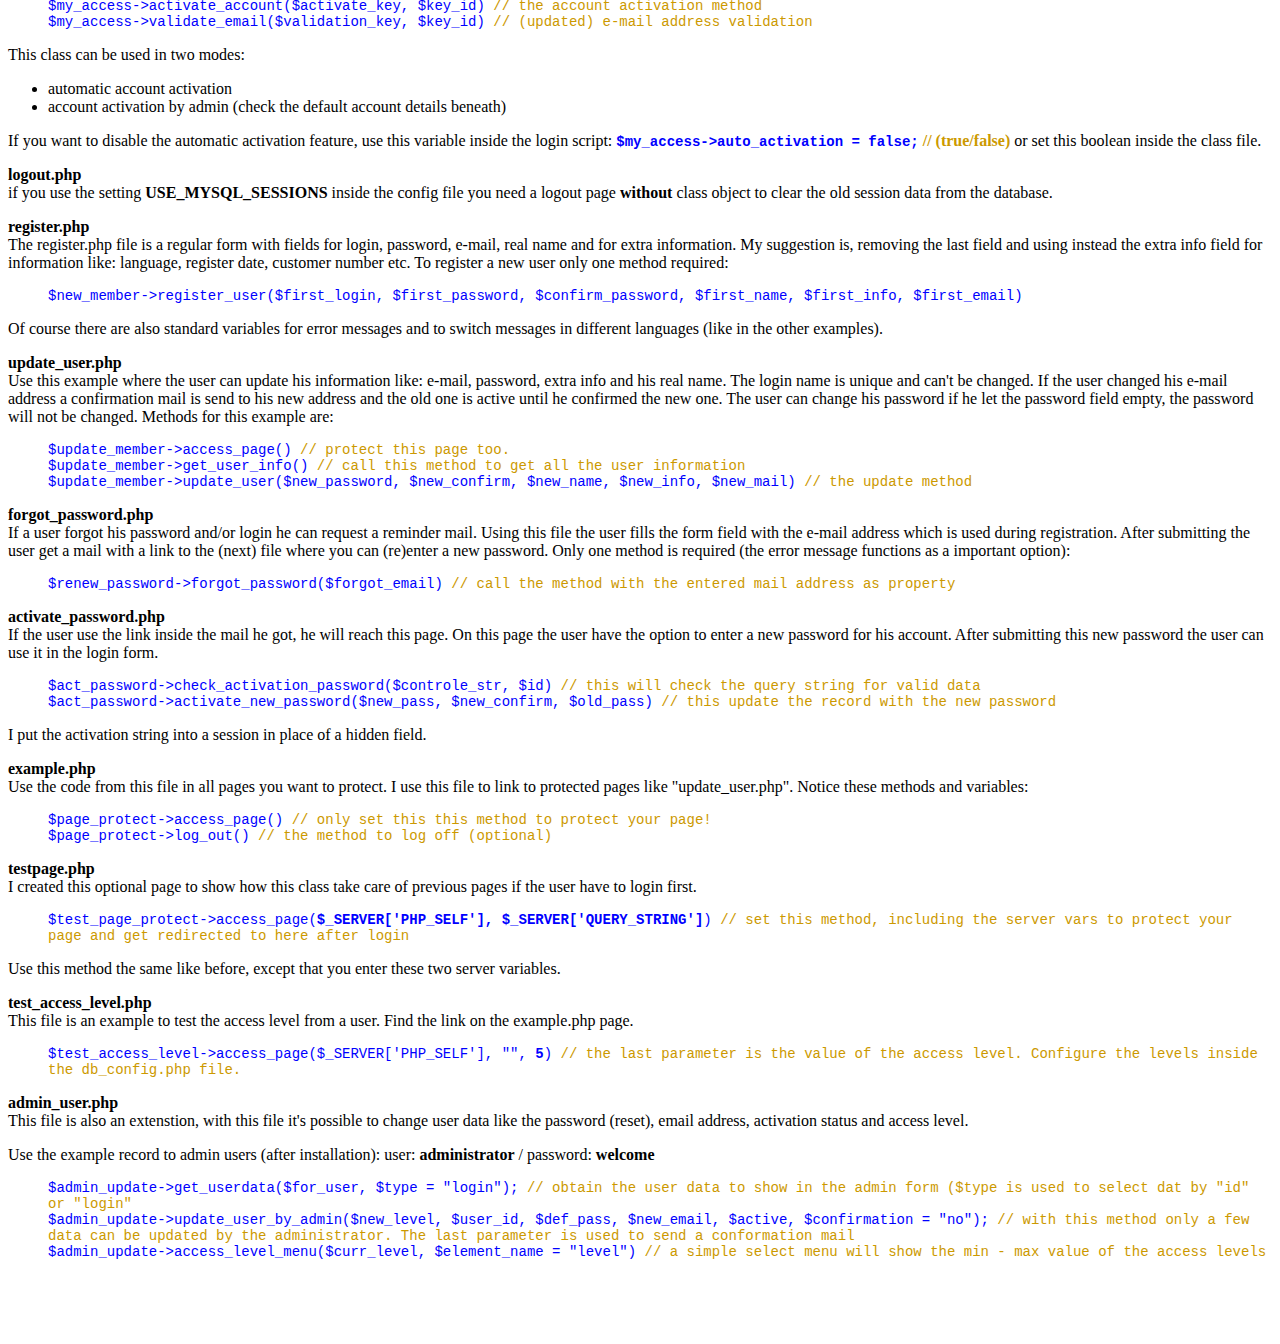
<file: www/html/classes/access_user/access_user_doc.htm>
<!DOCTYPE HTML PUBLIC "-//W3C//DTD HTML 4.01 Transitional//EN" "http://www.w3.org/TR/html4/loose.dtd">
<html><head>
<meta http-equiv="Content-Type" content="text/html; charset=iso-8859-1"><title>Access_user Class documentation</title>

<style type="text/css">
<!--
.code {
	font:14px 'Courier New', Courier, mono;
	color:#0000FF;
}
.style1 {
	color: #CC9900
}
-->
</style>
</head>

<body>
<?php include_once("analyticstracking.php") ?>
<h1>Access_user Class<span style="font-size: 14px; font-weight: normal;"> version 1.94</span></h1>
<h2>Description</h2>
<p>Use this class to protect your pages with PHP-Sessions and register users while using a MySQL database</p>
<ul><b>Current functions</b>
  <li>Update user information</li>
  <li>Register new users</li>
  <li>Forgotten password recovery</li>
  <li>Protect (single or multiple) pages</li>
  <li>E-mail activation messages</li>
  <li>Access level (new in version 1.80)</li>
  <li>Admin function (for important user data) </li>
  <li>MySQL session handler support (new in version 1.92)</li>
  <li>Automatic Login (cookie based) </li>
</ul>
<h2>Requirements</h2>
<p>This class requires a PHP enabled Apache (virtual) host. I tested this class with PHP 4.3(5.1) and MySQL 3.23(4.1) on Windows and Linux. <br>
I never tested this class with IIS. If you want to use this class on
Windows / IIS than you have to be sure that the server variable
DOCUMENT_ROOT is available. You can test this while using this code on
your PHP host: </p>
<p style="margin-left: 30px;" class="code">echo getenv("DOCUMENT_ROOT");</p>
<p> If you can't see the document path then this class will not work
for you. I'm sure it is possible to change all paths but there is no
description about in this manual. </p>
<p><b>For windows user using this class on a localhost:</b> <br>
  You need a mail server program to run some of the scripts (register.php, forgot_password.php and update_user.php)</p>
<p><b>Database selection</b><br>
  By default the database is not selected with the PHP function mysql_select_db() and the database name is in front of the table name. It's possible that your server doesn't allow the database name inside a query,  if this forms a problem then don't use them there and unescape the mysql_select_db() function  inside the connect_db() method.</p>
<h2>Installation</h2>
<ul>
  <li>Use the "users_table.sql" file to create your MySQL table.</li>
  <li><b>NEW since version 1.92: </b>It's possible now to safe the session data a MySQL database (is more safe on shared hostings) </li>
  <li>Create a file called db.php (I place it into the folder classes which is one above the root), add this code with you database connection parameters:<br>
    <span class="code">&lt;?php<br>
  define(&quot;DB_SERVER&quot;, &quot;localhost&quot;);<br>
  define(&quot;DB_NAME&quot;, &quot;database&quot;);<br>
  define (&quot;DB_USER&quot;, &quot;user&quot;);<br>
  define (&quot;DB_PASSWORD&quot;, &quot;password&quot;);<br>
  ?&gt;</span></li>
  <li>Most important, change all important pathes...
    <ul>
	  <li><b>APPLICATION_PATH</b>: the directory where your scripts are placed</li>
	  <li><b>CLASS_PATH</b>: this path is dynamic, use it if all files are inside the same directory</li>
	  <li>... or use your own ones (only needed for <b>LOGIN_PAGE</b>, <b>START_PAGE</b> and <b>ACTIVE_PASS_PAGE</b>)</li>
	</ul>
  </li>
  <li>To fit the exsiting path structure in all example files you have to create two folders:
    <ul>
	  <li>the first "classes" is above your document root...</li>
	  <li>...the second "access_user" is inside the classes folder.</li>
	</ul>
  </li>
  <li>Place the class- and config file inside "access_user" folder.</li>
  <li>After this you can use all example files (except the three one defined inside the config file) on different locations from the virtual host.</li>
</ul>
<h2>How does it work?</h2>
<ul>
  <li>Run the register.php in your browser to enter the first user into your database. </li>
  <li>After
succesfull registration
you get an confirmation mail,    
    <ul>
      <li> activate and
      confirm your acoount and you can enter the protected pages</li>
      <li>use the manual activation status and the site admin have to activate each single account. </li>
    </ul>
  </li>
  <li>Login and you have assess to the update page where it's possible to modify the user information. </li>
  <li>If you change the e-mail address you get a new confirmation e-mail, activate the new address with the given link. </li>
  <li>Click on log out or exit you browser to end the session.</li>
  <li>If you have forgotten the password and or login, you can use the e-mail address to get a reminder message.</li>
</ul>
<h2>How to use?</h2>
<p>Remember, all example files are full working. The next documentation is only to 


explain

what the methods / variables exactly do. </p>
<p>A note about the usage of the &quot;automatic login&quot; feature: If a cookie is saved on the client side, the user doesn't need to login (new in version 1.94) </p>
<p><b>login.php</b><br> Find in this file a form with to text fields
one for the login and one for the password. These entries will be
validated before you can enter the protected area. <br>
  I use this page as the target for the account activation process, too. <br>
  <b>Important:</b> If you use the feature &quot;Visitor count&quot;, the table field <i>extra_info</i> can't be used for other information!</p>
<p><b>Note: </b>Since version 1.92 if the login cookie function is used, the recovered (encrypted) password inside the password form field is always 32 chars long. This is not a problem, the script can handle that. </p>
<p>  Important methods and variables on this page:</p>
<ul style="list-style-type: none;" class="code">
  <li> $my_access-&gt;save_login <span class="style1">// use a cookie to remember the client login, possible values are "yes" or "no"</span></li>
  <li>$my_access-&gt;count_visit = true <span class="style1">// if this is true then the last visit date is saved in the database <b>(field extra_info)</b></span></li>
  <li>$my_access-&gt;login_user($user, $password) <span class="style1">// call the login method</span></li> 
  <li>$my_access-&gt;activate_account($activate_key, $key_id) <span class="style1">// the account activation method </span></li>
  <li>$my_access-&gt;validate_email($validation_key, $key_id) <span class="style1">// (updated) e-mail address validation</span></li>
</ul>
<p>This class can be used in two modes: </p>
<ul>
  <li>automatic account activation </li>
  <li>account activation by admin (check the default account details beneath) </li>
</ul>
<p>If you want to disable the automatic activation feature, use this variable inside the login script: <span class="code"><b>$my_access-&gt;auto_activation = false;</b></span><b> <span class="style1">// (true/false)</span></b> or set this boolean inside the class file.</p>
<p><b>logout.php</b><br>
if you use the setting <b>USE_MYSQL_SESSIONS</b> inside the config file you need a logout page <b>without</b> class object to clear the old session data from the database. </p>
<p><b>register.php</b><br>
The register.php file is a regular form with fields for login,
password, e-mail, real name and for extra information. My suggestion
is, removing the last field and using instead the extra info field for
information like: language, register date, customer number etc. To
register a new user only one method required: </p>
<ul style="list-style-type: none;" class="code">
  <li> $new_member-&gt;register_user($first_login, $first_password, $confirm_password, $first_name, $first_info, $first_email)</li>
</ul>
<p>Of course there are also standard 


variables

for  error messages and to switch messages in different languages (like in the other examples).</p>
<p><b>update_user.php</b><br> Use this example where the user can
update his information like: e-mail, password, extra info and his real
name. The login name is unique and can't be changed. If the user
changed his e-mail address a confirmation mail is send to his new
address and the old one is active until he confirmed the new one. The
user can change his password if he let the password field empty, the
password will not be changed. Methods for this example are: </p>
<ul style="list-style-type: none;" class="code">
  <li> $update_member-&gt;access_page()<span class="style1"> // protect this page too.</span></li>
  <li>$update_member-&gt;get_user_info() <span class="style1">// call this method to get all the user information</span></li>
  <li>$update_member-&gt;update_user($new_password, $new_confirm, $new_name, $new_info, $new_mail)<span class="style1"> // the update method</span></li>
</ul>
<p><b>forgot_password.php</b><br> If a user forgot his password and/or
login he can request a reminder mail. Using this file the user fills
the form field with the e-mail address which is used during
registration. After submitting the user get a mail with a link to the
(next) file where you can (re)enter a new password. Only one method is
required (the error message functions as a important option):</p>
<ul style="list-style-type: none;" class="code">
  <li> $renew_password-&gt;forgot_password($forgot_email)<span class="style1"> // call the method with the entered mail address as property </span></li>
</ul>
<p><b>activate_password.php</b><br> If the user use the link inside the
mail he got, he will reach this page. On this page the user have the
option to enter a new password for his account. After submitting this
new password the user can use it in the login form. </p>
<ul style="list-style-type: none;">
  <li class="code">$act_password-&gt;check_activation_password($controle_str, $id) <span class="style1">// this will check the query string for valid data </span></li>
  <li class="code">$act_password-&gt;activate_new_password($new_pass, $new_confirm, $old_pass) <span class="style1">// this update the record with the new password</span></li>
</ul>
<p>I put the activation string into a session in place of a hidden field.</p>
<p><b>example.php</b><br> Use the code from this file in all pages you
want to protect. I use this file to link to protected pages like
"update_user.php". Notice these methods and variables:</p>
<ul style="list-style-type: none;">
  <li class="code">$page_protect-&gt;access_page() <span class="style1">// only set this this method to protect your page!</span></li>
  <li class="code">$page_protect-&gt;log_out() <span class="style1">// the method to log off (optional)</span></li>
</ul>
<p><b>testpage.php</b><br>
  I created this optional page to show how this class take care of previous pages if the user have to login first.</p>
<ul style="list-style-type: none;">
  <li class="code">$test_page_protect-&gt;access_page(<b>$_SERVER['PHP_SELF'], <b>$_SERVER['</b>QUERY_STRING']</b>) <span class="style1">// set this  method, including the server vars to protect your page and get redirected to here after login</span></li>
</ul>
<p>Use this method the same like before, except that you enter these two server variables.</p>
<p><b>test_access_level.php</b><br>
  This file is an example to test the access level from a user. Find the link on the example.php page. </p>
<ul style="list-style-type: none;">
  <li class="code">$test_access_level->access_page($_SERVER['PHP_SELF'], "", <b>5</b>) <span class="style1">// the last parameter is the value of the access level. Configure the levels inside the db_config.php file. </span></li>
</ul>
<p><b>admin_user.php</b><br>
  This file is also an extenstion, with this file it's possible to change user data like the password (reset), email address, activation status and access level.</p>
<p>Use the example record to admin users (after installation): user: <b>administrator</b> / password: <b>welcome</b> </p>
<ul style="list-style-type: none;">
  <li class="code">$admin_update-&gt;get_userdata($for_user, $type = &quot;login&quot;); <span class="style1">// obtain the user data to show in the admin form ($type is used to select dat by &quot;id&quot; or &quot;login&quot; </span></li>
  <li class="code">$admin_update-&gt;update_user_by_admin($new_level, $user_id, $def_pass, $new_email, $active, $confirmation = &quot;no&quot;); <span class="style1">// with this method only a few data can be updated by the administrator. The last parameter is used to send a conformation mail </span></li>
  <li class="code">$admin_update-&gt;access_level_menu($curr_level, $element_name = &quot;level&quot;) <span class="style1">// a simple select menu will show the min - max value of the access levels </span></li>
</ul>
<p>&nbsp;</p>
<p>&nbsp;</p>
</body>
</html>
</file>
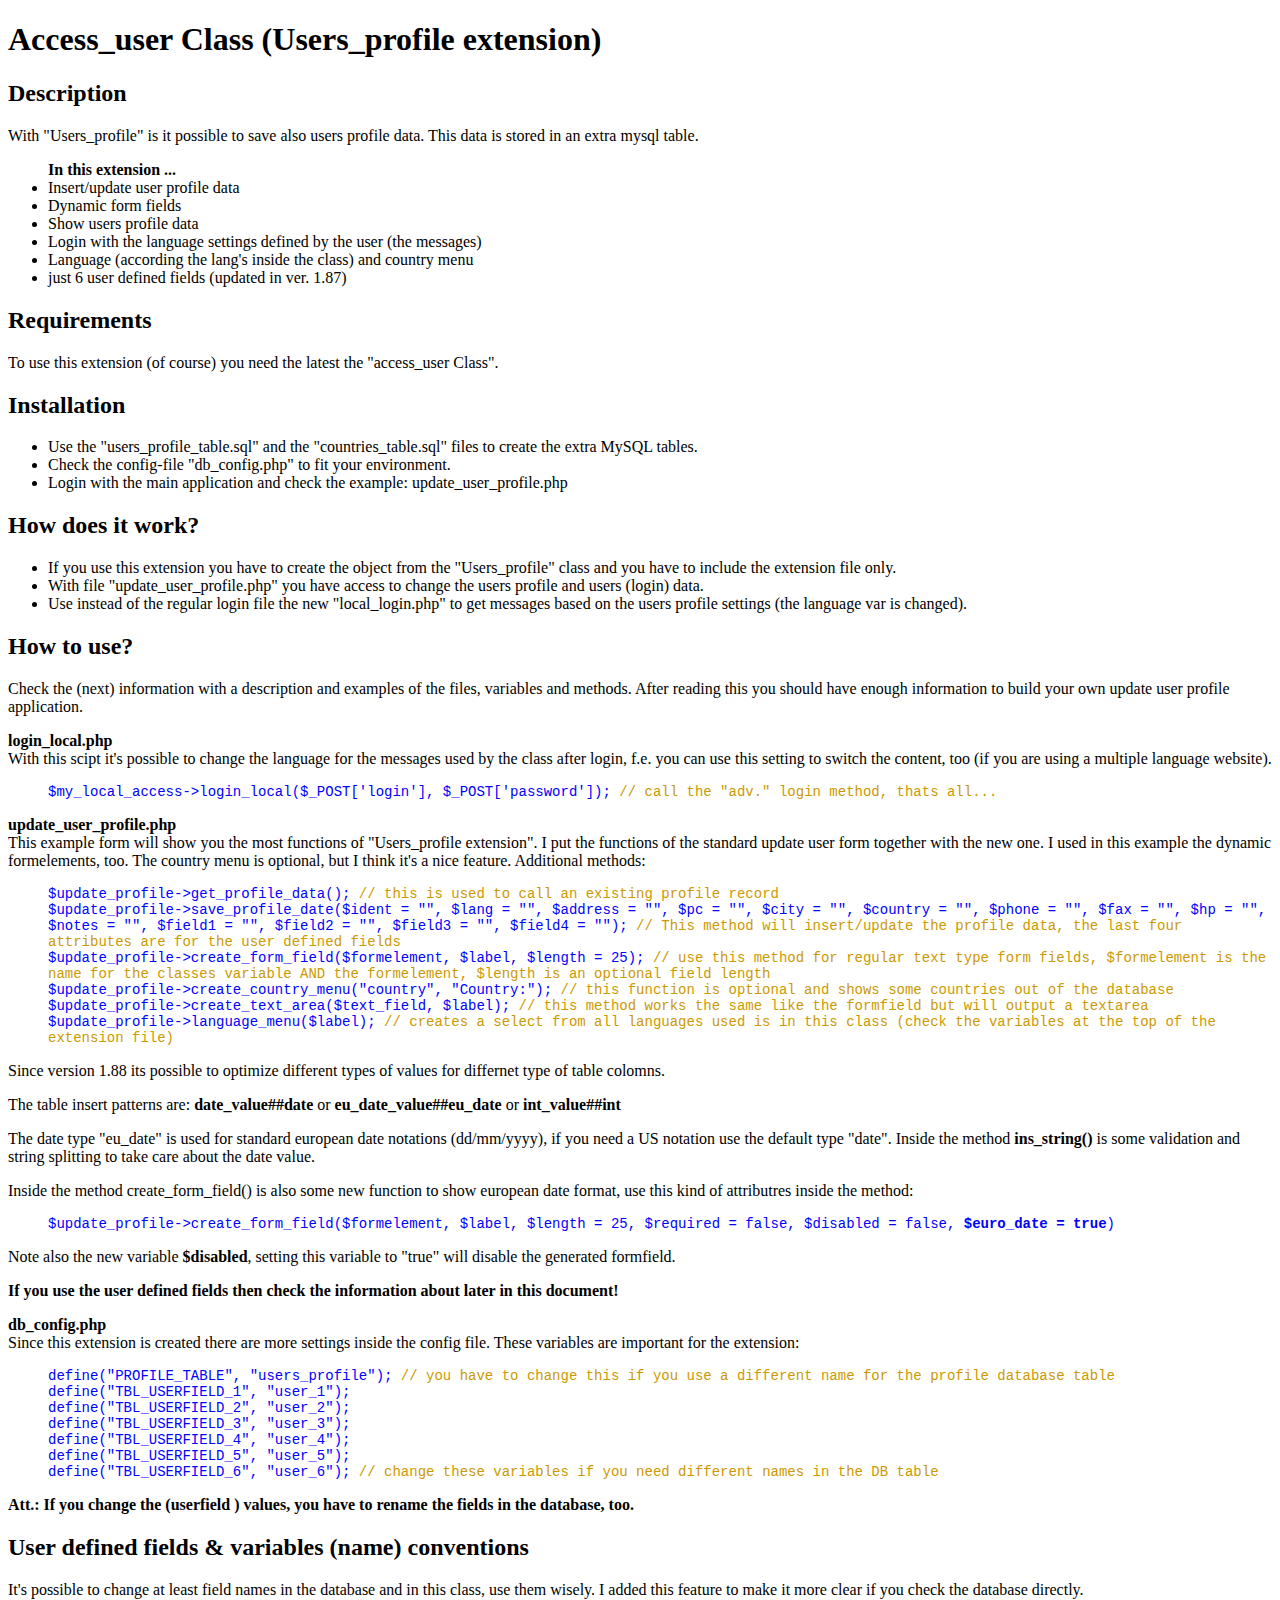
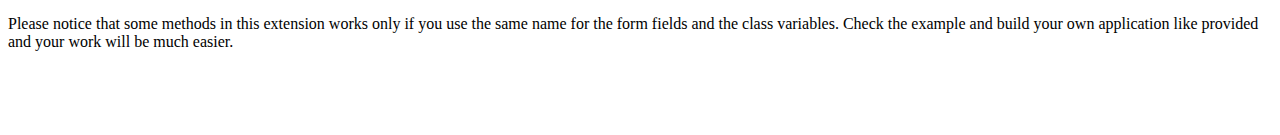
<file: www/html/classes/access_user/access_user_profile_doc.htm>
<!DOCTYPE HTML PUBLIC "-//W3C//DTD HTML 4.01 Transitional//EN" "http://www.w3.org/TR/html4/loose.dtd">
<html><head>
<meta http-equiv="Content-Type" content="text/html; charset=iso-8859-1"><title>Access_user Class documentation</title>

<style type="text/css">
<!--
.code {
	font:14px 'Courier New', Courier, mono;
	color:#0000FF;
}
.style1 {
	color: #CC9900
}
-->
</style>
</head>

<body>
<?php include_once("analyticstracking.php") ?>
<h1>Access_user Class (Users_profile extension)<span style="font-size: 14px; font-weight: normal;">&nbsp;</span></h1>
<h2>Description</h2>
<p>With &quot;Users_profile&quot; is it possible to save also users profile data. This data is stored in an extra mysql table. </p>
<ul>
  <b>In this extension ...</b>
  <li>Insert/update user profile data</li>
  <li>Dynamic form fields</li>
  <li>Show  users profile data</li>
  <li>Login with the language settings defined by the user (the messages) </li>
  <li>Language (according the lang's inside the class) and country menu </li>
  <li>just 6 user defined fields (updated in ver. 1.87) </li>
</ul>
<h2>Requirements</h2>
<p>To use this extension (of course) you need the latest the &quot;access_user Class&quot;.</p>
<h2>Installation</h2>
<ul>
  <li>Use the &quot;users_profile_table.sql&quot; and the &quot;countries_table.sql&quot; files to create the extra MySQL tables.</li>
  <li>Check  the config-file "db_config.php" to fit your environment.</li>
  <li>Login with the main application and check the example: update_user_profile.php</li>
</ul>
<h2>How does it work?</h2>
<ul>
  <li>If you use this extension you have to create the object from the &quot;Users_profile&quot; class and you have to include the extension file only. </li>
  <li>With file &quot;update_user_profile.php&quot; you have access to change the users profile and users (login) data.</li>
  <li>Use instead of the regular login file the new &quot;local_login.php&quot; to get messages based on the users profile settings (the language var is changed). </li>
</ul>
<h2>How to use?</h2>
<p>Check the (next) information with a description and examples of the files, variables and methods. After reading this you should have enough information to build your own update user profile application.</p>
<p><b>login_local.php</b><br>
   With this scipt it's possible to change the language for the messages used by the class after login, f.e. you can use this setting to switch the content, too (if you are using a multiple language website).</p>
<ul style="list-style-type: none;" class="code">
  <li> $my_local_access-&gt;login_local($_POST['login'], $_POST['password']); <span class="style1">// call the &quot;adv.&quot; login method, thats all... </span></li>
</ul>
<p><b>update_user_profile.php</b><br>
This example form will show you the most functions of &quot;Users_profile extension&quot;. I put the functions of the standard update user form together with the new one. I used in this example the dynamic formelements, too. The country menu is optional, but I think it's a nice feature. Additional methods: </p>
<ul style="list-style-type: none;" class="code">
  <li>$update_profile-&gt;get_profile_data(); <span class="style1">// this is used to call an existing profile record </span></li>
  <li>$update_profile-&gt;save_profile_date($ident = &quot;&quot;, $lang = &quot;&quot;, $address = &quot;&quot;, $pc = &quot;&quot;, $city = &quot;&quot;, $country = &quot;&quot;, $phone = &quot;&quot;, $fax = &quot;&quot;, $hp = &quot;&quot;, $notes = &quot;&quot;, $field1 = &quot;&quot;, $field2 = &quot;&quot;, $field3 = &quot;&quot;, $field4 = &quot;&quot;); <span class="style1">// This method will insert/update the profile data, the last four attributes are for the user defined fields </span></li>
  <li>$update_profile-&gt;create_form_field($formelement, $label, $length = 25); <span class="style1">// use this method for regular text type form fields, $formelement is the name for the classes variable AND the formelement, $length is an optional field length </span></li>
  <li>$update_profile-&gt;create_country_menu(&quot;country&quot;, &quot;Country:&quot;); <span class="style1">// this function is optional and shows some countries out of the database</span></li>
  <li>$update_profile-&gt;create_text_area($text_field, $label); <span class="style1">// this method works the same like the formfield but will output a textarea</span></li>
  <li>$update_profile-&gt;language_menu($label); <span class="style1">// creates a select from all languages used is in this class (check the variables at the top of  the extension file) </span></li>
</ul>
<p>Since version 1.88 its possible to optimize different types of values for differnet type of table colomns. </p>
<p>The table insert patterns are: <b>date_value##date</b> or <b>eu_date_value##eu_date</b> or <b>int_value##int</b></p>
<p>The date type &quot;eu_date&quot; is used for standard european date notations (dd/mm/yyyy), if you need a US notation use the default type &quot;date&quot;. Inside the method <b>ins_string()</b> is some validation and string splitting to take care about the date value.</p>
<p>Inside the method create_form_field() is also some new function to show european date format, use this kind of attributres inside the method:</p>
<ul style="list-style-type: none;" class="code">
  <li>$update_profile-&gt;create_form_field($formelement, $label, $length = 25, $required = false, $disabled = false, <b>$euro_date = true</b>) </li>
</ul>
<p>Note also the new variable <b>$disabled</b>, setting this variable to &quot;true&quot; will disable the generated formfield.</p>
<p><b>If you use the user defined fields then check the information about later in this document!</b></p>
<p><b>db_config.php</b><br> 
Since this extension is created there are more settings inside the config file. These variables are important for the extension:</p>
<ul style="list-style-type: none;" class="code">
  <li>define(&quot;PROFILE_TABLE&quot;, &quot;users_profile&quot;);  <span class="style1"> // you have to change this if you use a different name for the profile database table</span></li>
  <li>define(&quot;TBL_USERFIELD_1&quot;, &quot;user_1&quot;);<br>
    define(&quot;TBL_USERFIELD_2&quot;, &quot;user_2&quot;);<br>
    define(&quot;TBL_USERFIELD_3&quot;, &quot;user_3&quot;);<br>
    define(&quot;TBL_USERFIELD_4&quot;, &quot;user_4&quot;);<br>
define(&quot;TBL_USERFIELD_5&quot;, &quot;user_5&quot;);<br>
  define(&quot;TBL_USERFIELD_6&quot;, &quot;user_6&quot;); <span class="style1">// change these variables if you need different names in the DB table</span></li>
  <li></li>
</ul>
<p><b>Att.: If you change the (userfield ) values, you have to rename the fields in the database, too. </b></p>
<h2><b>User defined fields &amp; variables (name) conventions</b></h2>
<p> 
It's possible to change at least  field names in the database and in this class, use them wisely. I added this feature to make it more clear if you check the database directly.</p>
<p>Please notice that some methods in this extension works only if you use the same name for the form fields and the class variables. Check the example and build your own 


application

like provided and 


your work will be much easier.</p>
<p>&nbsp;</p>
<p>&nbsp;</p>
</body>
</html>
</file>
<file: www/html/css/main.css>
@font-face {
  font-family: MerriReg;
  src: url('fonts/Merriweather-Regular.ttf');
  font-weight: normal;
  font-style: normal;
}
@font-face {
  font-family: MerriLight;
  src: url('fonts/Merriweather-Light.ttf');
  font-weight: normal;
  font-style: normal;
}
@font-face {
  font-family: RoboBold;
  src: url('fonts/Roboto-Bold.ttf');
  font-weight: normal;
  font-style: normal;
}
@font-face {
  font-family: RoboReg;
  src: url('fonts/Roboto-Regular.ttf');
  font-weight: normal;
  font-style: normal;
}
body {
  margin: 0;
  width: 100%;
  height: 100%;
}
p,
h1,
h2,
h3,
h4,
span,
a,
li {
  -webkit-font-smoothing: antialiased !important;
  -moz-font-smoothing: antialiased !important;
  -moz-osx-font-smoothing: grayscale !important;
  margin: 0;
  padding: 0;
  font-style: normal;
  font-weight: normal;
}
h1 {
  font-family: MerriReg;
  color: rgba(30, 20, 0, 0.75);
  font-size: 18px;
  line-height: 55px;
}
h2 {
  font-family: MerriLight;
  font-size: 24px;
  color: rgba(30, 20, 0, 0.7);
  line-height: 40px;
}
h3 {
  font-family: RoboBold;
  color: rgba(30, 20, 0, 0.7);
  font-size: 12px;
  margin: 15px 0;
}
h4 {
  margin: 20px 0;
}
p,
li {
  font-family: RoboReg;
  color: rgba(30, 20, 0, 0.7);
  font-size: 12px;
  line-height: 18px;
}
a {
  text-decoration: none;
  width: auto;
  color: inherit;
}
b {
  font-family: RoboBold;
  font-style: normal;
  font-weight: normal;
}
ul,
ol {
  padding-left: 25px;
}
table,
th,
td {
  font-family: RoboReg;
  font-style: normal;
  font-weight: normal;
  font-size: 12px;
  color: rgba(0, 0, 0, 0.5);
  border: 1px solid #d2d0cc;
  border-collapse: collapse;
}
th,
td {
  padding: 15px;
}
th {
  font-family: RoboBold;
  font-style: normal;
  font-weight: normal;
  font-size: 14px;
  color: rgba(0, 0, 0, 0.5);
  background-color: #d2d0cc;
  text-align: left;
}
html {
  background: rgba(30, 20, 0, 0.05);
  height: 100%;
}
a:hover {
  text-decoration: none !important;
}
a .user-account {
  float: left;
  padding: 10px;
  background: rgba(30, 20, 0, 0.5);
  color: white;
  font-family: RoboReg;
  margin: 0 10px 0 0;
  webkit-transition: all 0.2s ease-in-out;
  -moz-transition: all 0.2s ease-in-out;
  -o-transition: all 0.2s ease-in-out;
  transition: all 0.2s ease-in-out;
}
a .user-account:hover {
  background: #278dd2;
}
a .user-account.secondary {
  font-size: 12px !important;
}
form div select {
  margin: 20px 10px;
  width: 200px;
  height: 25px;
  box-sizing: content-box;
  border: 1px solid #ffffff;
  background: rgba(30, 20, 0, 0.25);
}
form div label {
  margin: 10px 0;
  font-family: RoboReg;
  color: rgba(30, 20, 0, 0.8);
}
.basic {
  margin: 0 10%;
}
p {
  margin: 10px 0;
}
p b {
  font-size: 14px;
}
p#goodMessage b {
  color: #1e1400;
}
body {
  height: 100%;
}
body #main-con {
  padding: 0 0 20px 0;
  min-width: 600px;
}
body #main-con .social-it-up {
  -webkit-box-shadow: 0px 0px 5px 3px rgba(30, 20, 0, 0.1);
  -moz-box-shadow: 0px 0px 5px 3px rgba(30, 20, 0, 0.1);
  box-shadow: 0px 0px 5px 3px rgba(30, 20, 0, 0.1);
  background: white;
  position: fixed;
  right: 0;
  top: 50%;
  width: 95px;
  margin-top: -25px;
  z-index: 9999;
  padding: 10px;
}
body #main-con .social-it-up #facebook {
  margin-top: 5px;
}
body #main-con #header-con {
  position: fixed;
  width: 80%;
  height: 50px;
  background: rgba(255, 255, 255, 0.95);
  z-index: 9999;
  -webkit-box-shadow: 0px 0px 5px 3px rgba(30, 20, 0, 0.1);
  -moz-box-shadow: 0px 0px 5px 3px rgba(30, 20, 0, 0.1);
  box-shadow: 0px 0px 5px 3px rgba(30, 20, 0, 0.1);
  padding: 0 10%;
}
body #main-con #header-con #img {
  background: transparent url('images/plot.png') no-repeat;
  height: 50px;
  width: 50px;
  background-size: 100%;
  float: left;
}
body #main-con #header-con #title {
  float: left;
}
body #main-con #header-con #title h1 {
  padding-left: 10px;
}
body #main-con #header-con #links div {
  float: right;
  background: rgba(30, 20, 0, 0.5);
  height: 30px;
  margin: 10px 0 0 5px;
  width: 80px;
}
body #main-con #header-con #links div h1 {
  font-family: RoboReg;
  color: white;
  font-size: 14px;
  line-height: 30px;
  padding: 0 15px;
  text-align: center;
}
body #main-con #header-con #button {
  float: right;
}
body #main-con #header-con #button input {
  margin-top: 5px;
  height: 40px;
  border-radius: 0;
  background: rgba(30, 20, 0, 0.5);
  border: 0px;
  font-family: RoboReg;
  font-size: 14px;
  color: white;
  -webkit-font-smoothing: antialiased !important;
  -moz-font-smoothing: antialiased !important;
  -moz-osx-font-smoothing: grayscale !important;
  padding: 0 10px;
  webkit-transition: all 0.2s ease-in-out;
  -moz-transition: all 0.2s ease-in-out;
  -o-transition: all 0.2s ease-in-out;
  transition: all 0.2s ease-in-out;
  cursor: pointer;
}
body #main-con #header-con #button input:hover {
  opacity: .8;
}
body #main-con #intro {
  padding: 95px 0 40px 0;
}
body #main-con #intro.manual {
  padding: 95px 0 0px 0;
}
body #main-con #intro.manual h2 {
  font-size: 28px;
  margin: 40px 0;
}
body #main-con #body-con {
  position: relative;
}
body #main-con #body-con a {
  color: #278dd2;
}
body #main-con #body-con a:hover {
  text-decoration: underline !important;
}
body #main-con #body-con #download-info {
  width: 50%;
}
body #main-con #body-con #download-info #download-it {
  margin: 0px 0 10px 0;
}
body #main-con #body-con #download-info #download-it p span {
  font-family: roboBold;
}
body #main-con #body-con #download-info #download-links {
  height: 25px;
  margin-bottom: 20px;
}
body #main-con #body-con #download-info #download-links .links {
  float: left;
  width: 100px;
}
body #main-con #body-con #download-info #download-links .links h1 {
  color: rgba(30, 20, 0, 0.65);
  line-height: 25px;
}
body #main-con #body-con #download-info #download-links .links h1 a {
  webkit-transition: all 0.2s ease-in-out;
  -moz-transition: all 0.2s ease-in-out;
  -o-transition: all 0.2s ease-in-out;
  transition: all 0.2s ease-in-out;
}
body #main-con #body-con #download-info #download-links .links h1 a:hover {
  color: #278dd2;
}
body #main-con #body-con #download-info img {
  width: 100%;
  margin-left: -4%;
}
body #main-con #body-con #download-info #image {
  background: transparent url('images/screenshot.png') no-repeat;
  width: 48%;
  height: auto;
  background-size: 100%;
}
body #main-con #body-con .topic {
  margin-bottom: 30px;
}
body #main-con #body-con .topic h3,
body #main-con #body-con .topic p {
  margin: 5px 0;
}
body #main-con #body-con #manual-contents h1,
body #main-con #body-con #manual-contents h2,
body #main-con #body-con #manual-contents h3,
body #main-con #body-con #manual-contents p {
  width: 70%;
}
body #main-con #body-con #manual-contents h1 {
  font-size: 18px;
  line-height: 26px;
  margin-top: 25px;
}
body #main-con #body-con #manual-contents p {
  margin: 10px 0;
}
body #main-con #body-con #manual-contents h3 {
  margin: 20px 0 10px 0;
}
body #main-con #body-con #manual-contents img {
  width: auto;
  max-width: 70%;
  height: auto;
}
body #main-con #body-con #manual-contents .section {
  border-top: 1px solid rgba(30, 20, 0, 0.2);
  margin: 30px 0;
}
body #main-con #body-con #manual-contents .section#guideline {
  height: 340px;
  min-width: 700px;
}
body #main-con #body-con #manual-contents .section .datasets {
  float: left;
  position: relative;
  width: 200px;
  height: 200px;
  background: white;
  margin: 20px 20px 0 0;
  -webkit-box-shadow: 0px 0px 5px 3px rgba(30, 20, 0, 0.1);
  -moz-box-shadow: 0px 0px 5px 3px rgba(30, 20, 0, 0.1);
  box-shadow: 0px 0px 5px 3px rgba(30, 20, 0, 0.1);
  webkit-transition: all 0.2s ease-in-out;
  -moz-transition: all 0.2s ease-in-out;
  -o-transition: all 0.2s ease-in-out;
  transition: all 0.2s ease-in-out;
}
body #main-con #body-con #manual-contents .section .datasets .color {
  width: 100%;
  height: 5px;
}
body #main-con #body-con #manual-contents .section .datasets#health .color {
  background: #009b7b;
}
body #main-con #body-con #manual-contents .section .datasets#health2 .color {
  background: #00b82d;
}
body #main-con #body-con #manual-contents .section .datasets#sports .color {
  background: #2a528b;
}
body #main-con #body-con #manual-contents .section .datasets#global .color {
  background: #880106;
}
body #main-con #body-con #manual-contents .section .datasets#health .data-button:hover {
  background: #009b7b;
}
body #main-con #body-con #manual-contents .section .datasets#health2 .data-button:hover {
  background: #00b82d;
}
body #main-con #body-con #manual-contents .section .datasets#sports .data-button:hover {
  background: #2a528b;
}
body #main-con #body-con #manual-contents .section .datasets#global .data-button:hover {
  background: #880106;
}
body #main-con #body-con #manual-contents .section .datasets h4 {
  font-family: MerriLight;
  font-size: 18px;
  padding: 0 10px;
  color: rgba(30, 20, 0, 0.8);
}
body #main-con #body-con #manual-contents .section .datasets a {
  cursor: pointer;
  color: white;
}
body #main-con #body-con #manual-contents .section .datasets a:hover {
  color: white;
  text-decoration: none;
}
body #main-con #body-con #manual-contents .section .datasets a h1 {
  font-family: RoboReg;
  font-size: 14px;
  text-align: center;
  margin: 0;
  width: 100%;
  padding: 10px 0;
  color: white;
}
body #main-con #body-con #manual-contents .section .datasets .data-buttons {
  position: absolute;
  bottom: 0;
  width: 100%;
}
body #main-con #body-con #manual-contents .section .datasets .data-buttons .data-button {
  float: left;
  background: rgba(30, 20, 0, 0.3);
  width: 50%;
}
body #main-con #body-con #manual-contents .section .datasets .data-buttons .data-button.about h1 {
  border-left: 1px solid white;
}
body #main-con #body-con #instructions {
  width: 48%;
  position: absolute;
  right: 0;
  top: 92px;
}
body #main-con #body-con #instructions a {
  color: #278dd2;
}
body #main-con #body-con #instructions a:hover {
  text-decoration: underline;
}
body #main-con #body-con #more-info {
  margin-top: 20px;
  position: relative;
}
body #main-con #body-con #more-info .topic h3 {
  margin-top: 0;
}
body #main-con #body-con #more-info #about {
  width: 48%;
}
body #main-con #body-con #more-info #about a {
  color: #278dd2;
}
body #main-con #body-con #more-info #about a:hover {
  text-decoration: underline;
}
body #main-con #body-con #more-info #reading {
  position: absolute;
  width: 48%;
  right: 0;
  top: 0;
}
body #main-con #body-con #more-info #reading a {
  color: #278dd2;
}
body #main-con #body-con #more-info #reading a:hover {
  text-decoration: underline;
}
body #main-con #body-con form ::-webkit-input-placeholder {
  color: white;
}
body #main-con #body-con form :-moz-placeholder {
  /* Firefox 18- */
  color: white;
}
body #main-con #body-con form ::-moz-placeholder {
  /* Firefox 19+ */
  color: white;
}
body #main-con #body-con form :-ms-input-placeholder {
  color: white;
}
body #main-con #body-con form input {
  cursor: pointer;
  color: rgba(30, 20, 0, 0.8);
  padding: 15px;
  margin: 5px 0;
  border: 1px solid white;
  background: rgba(30, 20, 0, 0.2);
  -webkit-font-smoothing: antialiased !important;
  -moz-font-smoothing: antialiased !important;
  -moz-osx-font-smoothing: grayscale !important;
  font-size: 14px;
}
body #main-con #body-con form input[type="submit"] {
  width: 100px;
  line-height: 15px;
  background: #278dd2;
  color: white;
  border: 0px;
  font-size: 14px;
  -webkit-font-smoothing: antialiased !important;
  -moz-font-smoothing: antialiased !important;
  -moz-osx-font-smoothing: grayscale !important;
}
body #main-con #footer {
  border-top: 1px solid rgba(30, 20, 0, 0.25);
  height: 50px;
  margin: 0;
}
body #main-con #footer p {
  line-height: 50px;
  margin: 10px 0;
}
</file>
